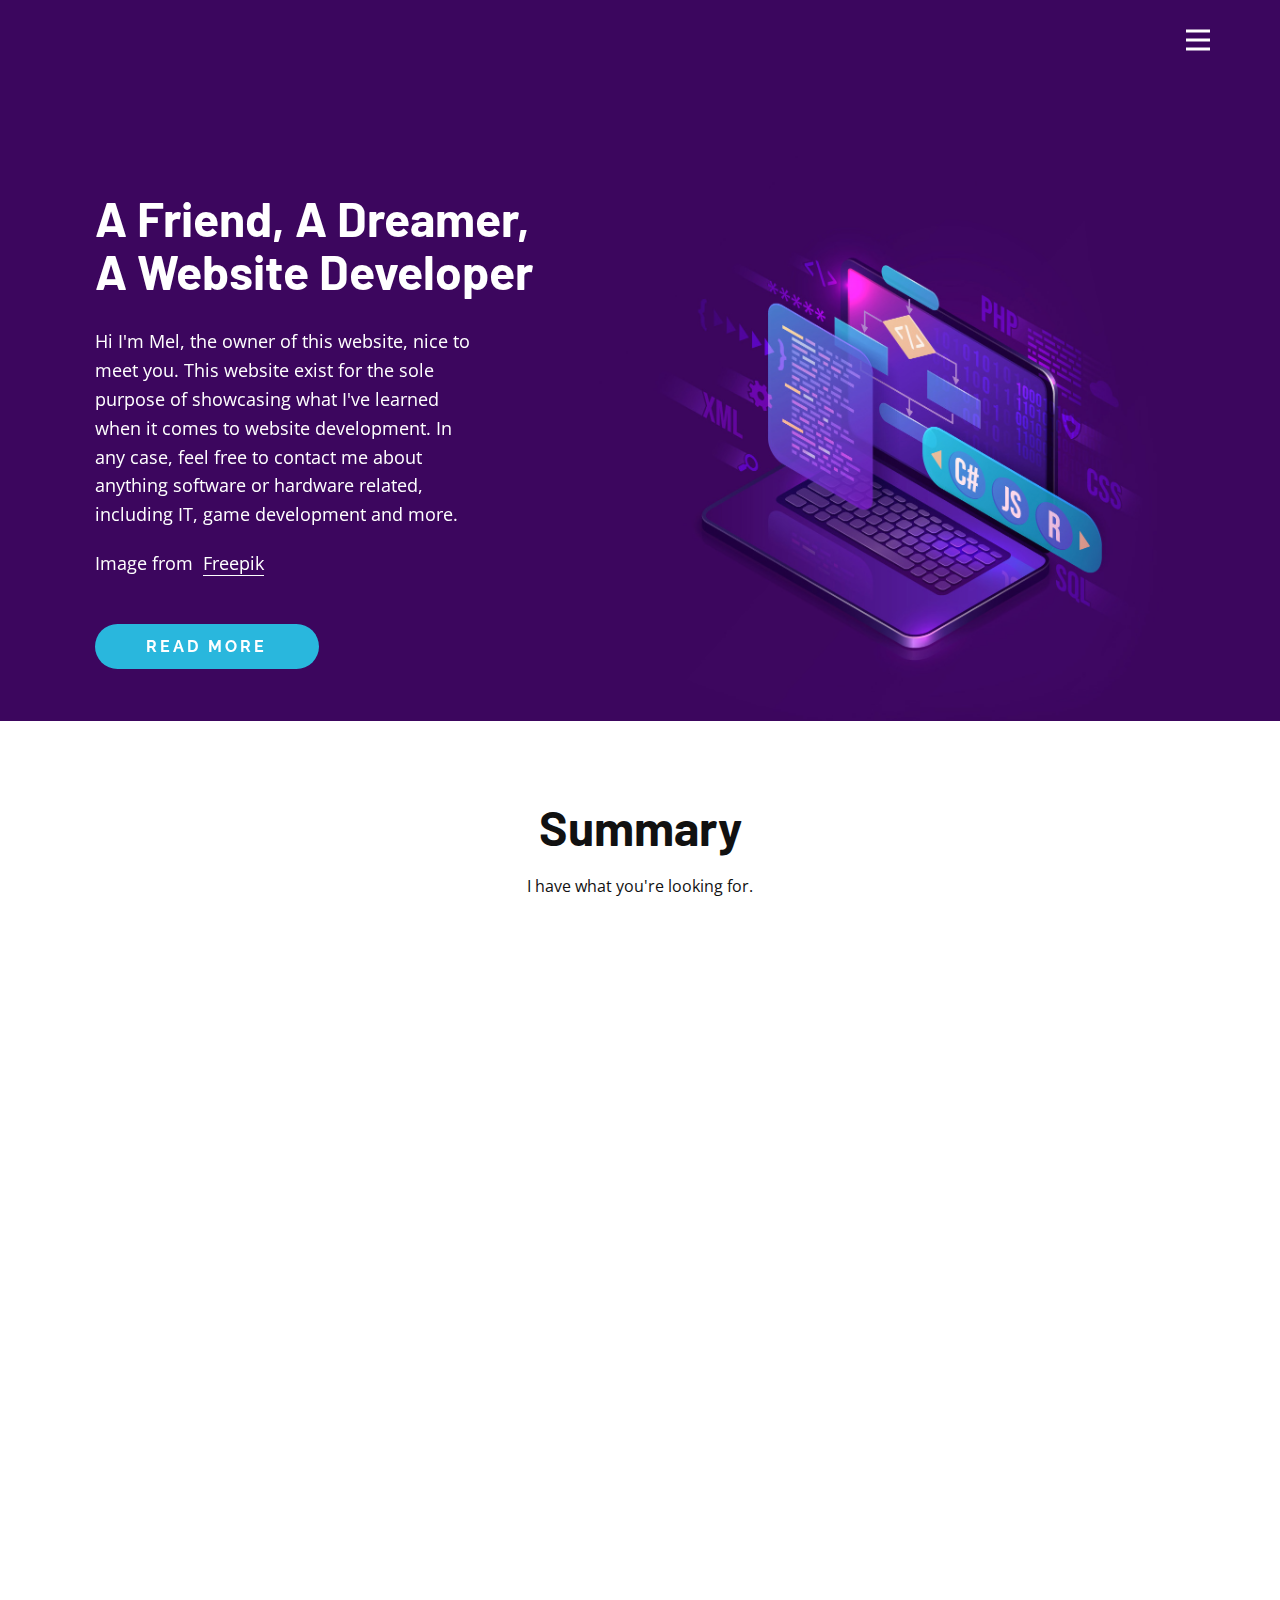
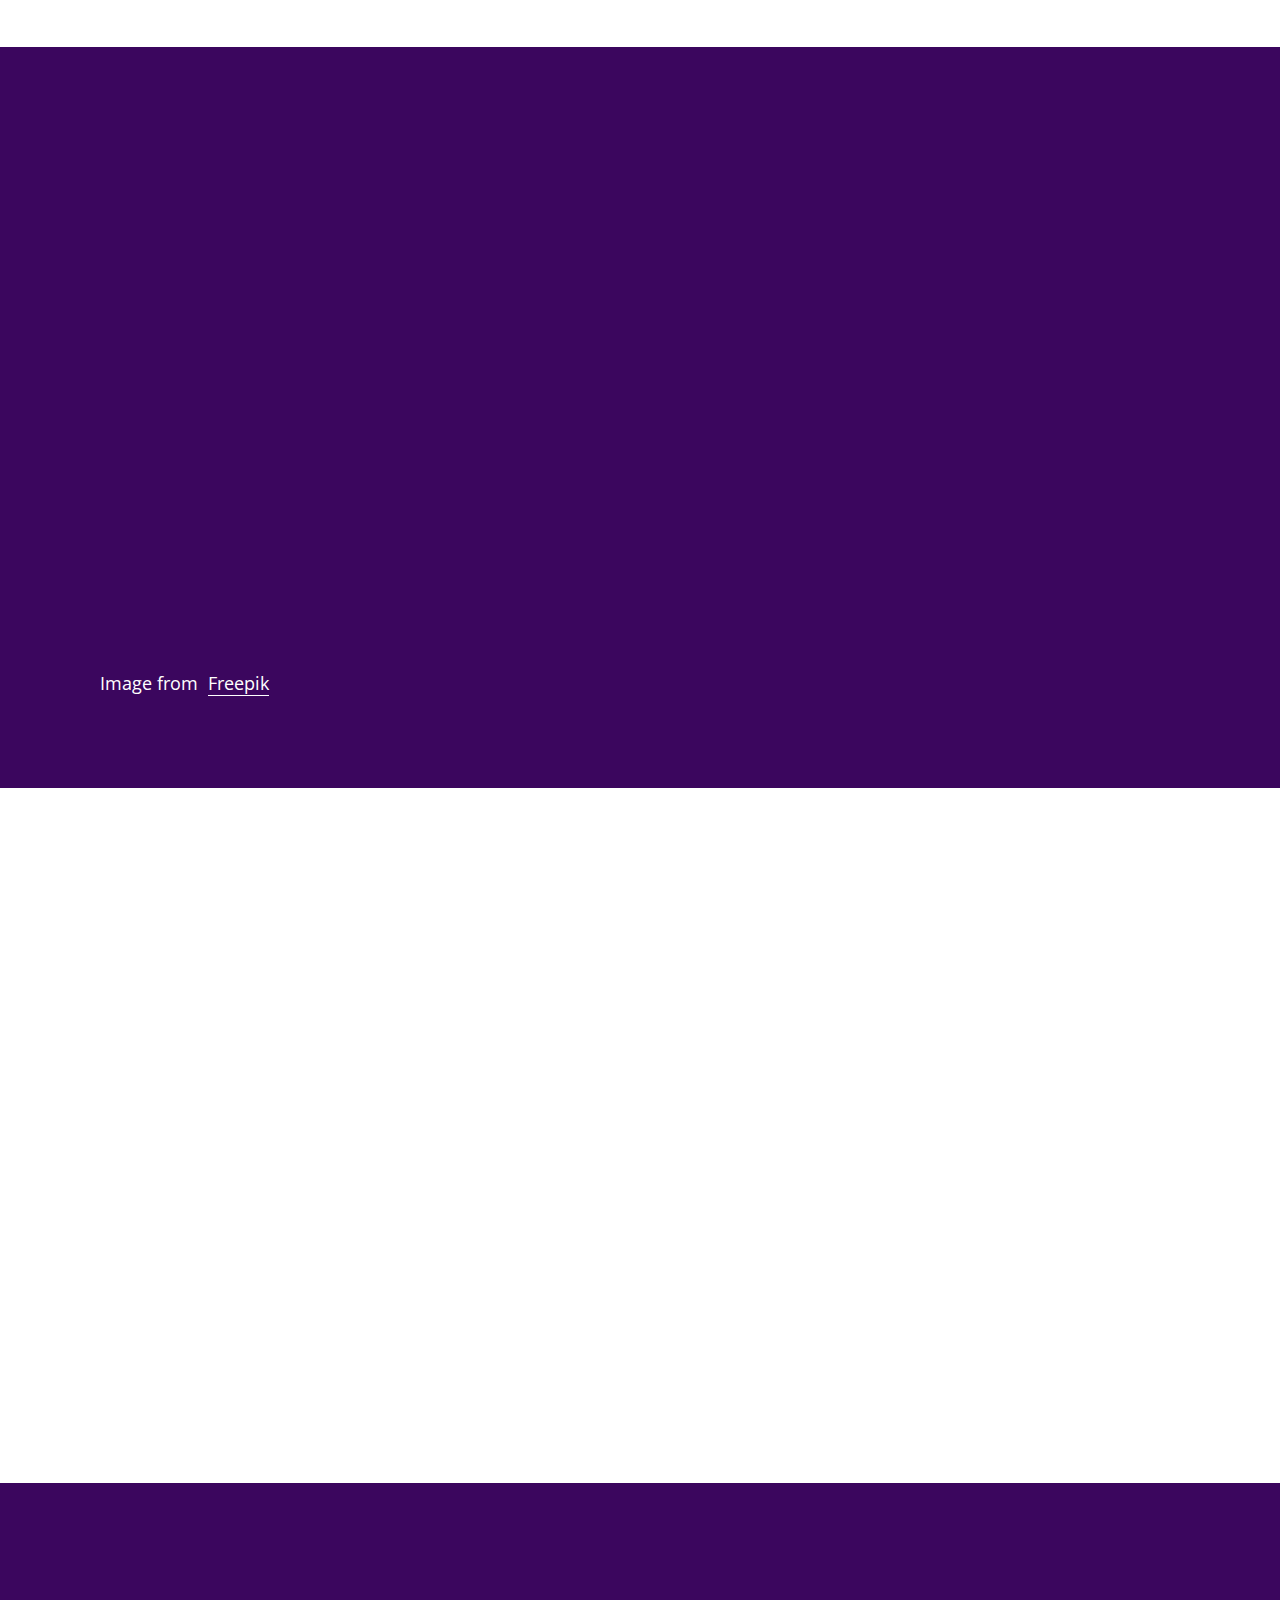
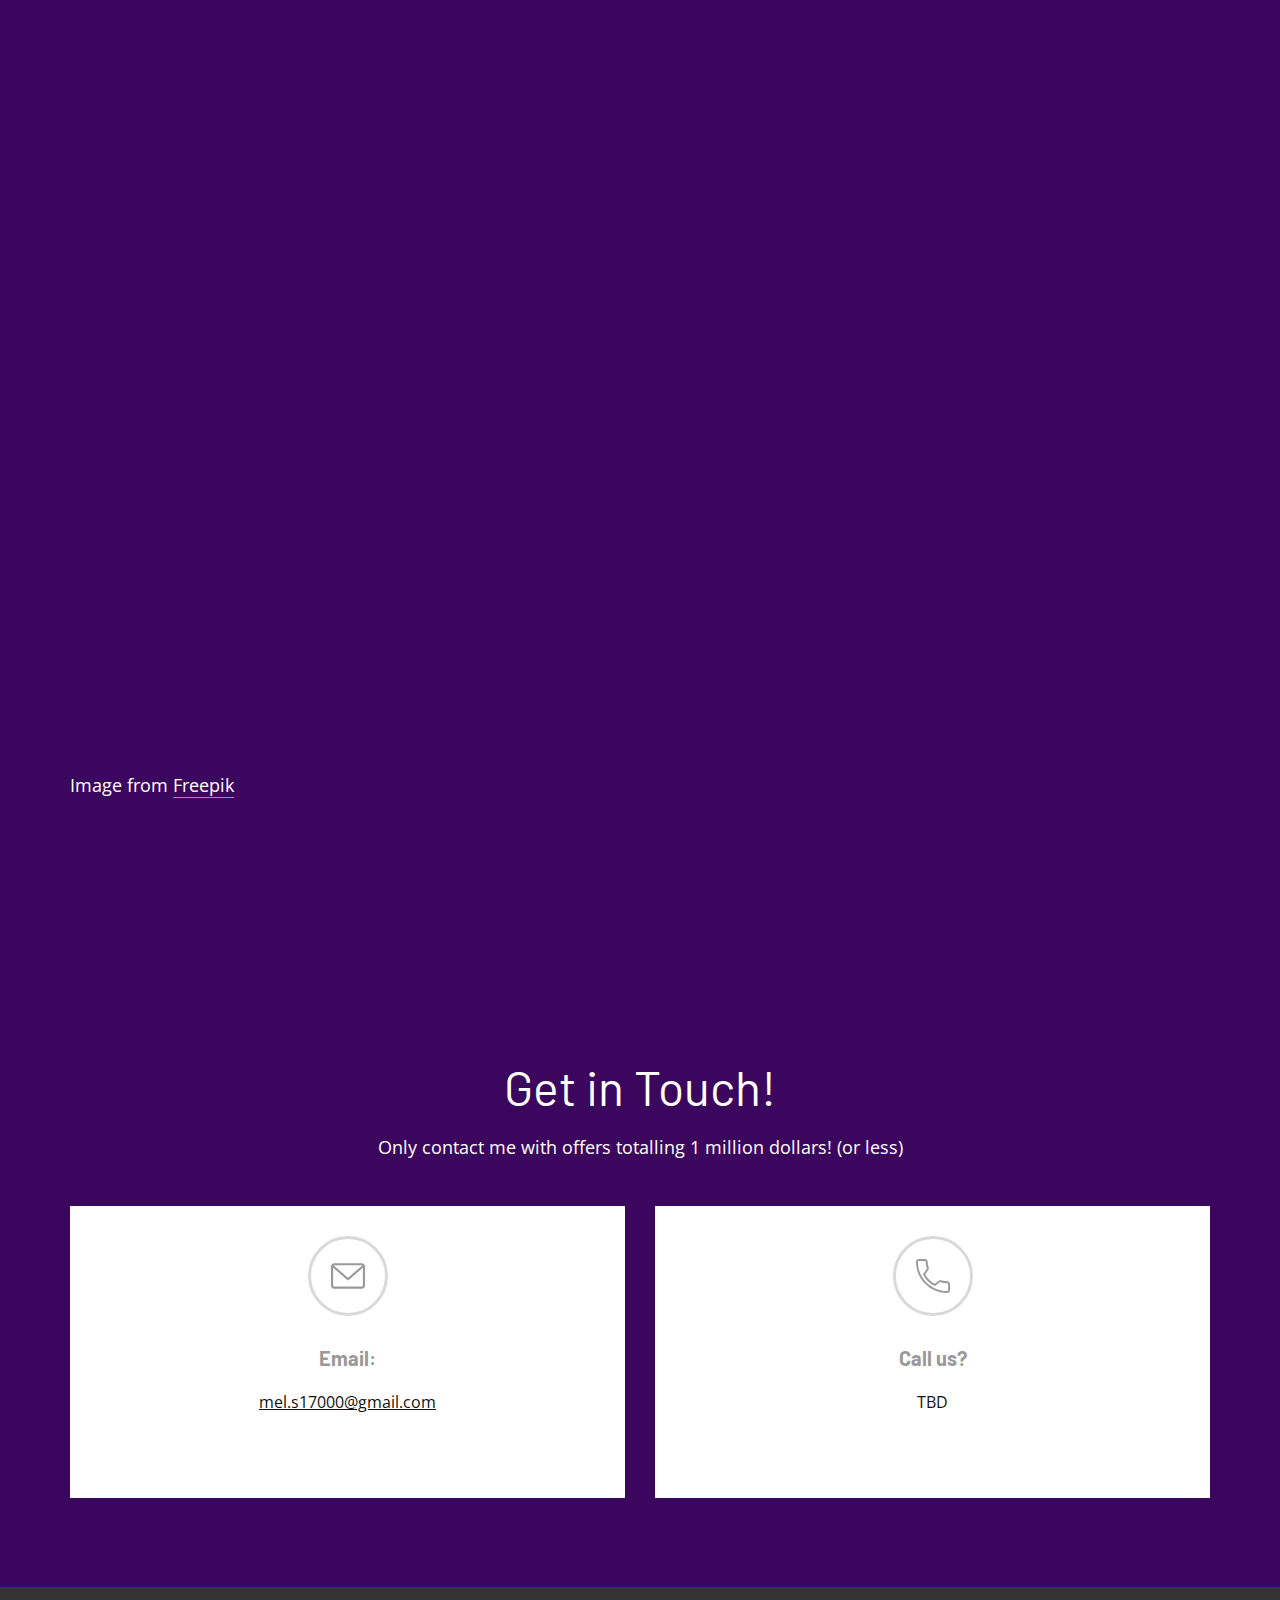
<file: index.html>
<!DOCTYPE html>
<html style="font-size: 16px;">
  <head>
    
    <link rel="icon" type="image/svg+xml" href="src/favicon.svg" />
  
    <meta name="viewport" content="width=device-width, initial-scale=1.0">
    <meta charset="utf-8">
    <meta name="keywords" content="Magnum Opus, The Magnum Opus, themagnumopus.ml, themagnumopus, opus, magnum, magnus, magnus opus, Web Software Developers, Key Features, Data Visualization, IT solutions, IT solutions, Web Analytics, We are directly involved in the process, Get in Touch!, Hire, Me">
    <meta name="robots" content= "index, follow">
    <meta name="description" content="Your Dream Employee For the Dream Career.">
    <meta name="page_type" content="np-template-header-footer-from-plugin">
    <title>Hire Me</title>
    <link rel="stylesheet" href="nice.css" media="screen">
<link rel="stylesheet" href="Home.css" media="screen">
    <script class="u-script" type="text/javascript" src="jquery-1.9.1.min.js" defer=""></script>
    <script class="u-script" type="text/javascript" src="nice.js" defer=""></script>
    <link id="u-theme-google-font" rel="stylesheet" href="https://fonts.googleapis.com/css?family=Open+Sans:300,300i,400,400i,500,500i,600,600i,700,700i,800,800i|Barlow:100,100i,200,200i,300,300i,400,400i,500,500i,600,600i,700,700i,800,800i,900,900i">
    <link id="u-page-google-font" rel="stylesheet" href="https://fonts.googleapis.com/css?family=Raleway:100,100i,200,200i,300,300i,400,400i,500,500i,600,600i,700,700i,800,800i,900,900i|Roboto:100,100i,300,300i,400,400i,500,500i,700,700i,900,900i|Barlow:100,100i,200,200i,300,300i,400,400i,500,500i,600,600i,700,700i,800,800i,900,900i">
    
    
    
    
    
    
    
    <script type="application/ld+json">{
		"@context": "http://schema.org",
		"@type": "Organization",
		"name": "WebSite1432817",
		"url": "/"
}</script>
    <meta name="theme-color" content="#29b7dd">
    <meta property="og:title" content="Hire Me">
    <meta property="og:description" content="Your Dream Employee For the Dream Career.">
    <meta property="og:type" content="website">
    <link rel="canonical" href="/">
  </head>
   <div id="root"></div>
    <script type="module" src="/src/main.jsx"></script>
  <body class="u-body u-xl-mode"><header class="u-clearfix u-header u-palette-2-base u-header" id="sec-2485"><div class="u-clearfix u-sheet u-sheet-1">
        <div class="u-rotation-parent u-rotation-parent-1">
          <div class="u-rotate-90 u-shape u-shape-svg u-text-palette-1-base u-shape-1" data-href="#carousel_3e8e" data-page-id="1432827">
            <svg class="u-svg-link" preserveAspectRatio="none" viewBox="0 0 160 100" style=""><use xlink:href="#svg-8968"></use></svg>
            <svg class="u-svg-content" viewBox="0 0 160 100" x="0px" y="0px" id="svg-8968" style="enable-background:new 0 0 160 100;"><g><path d="M109.2,99.9L160,50L109.2,0H75.6l38.7,38H0v24.2h114L75.6,100L109.2,99.9z"></path>
</g></svg>
          </div>
        </div>
        <nav class="u-menu u-menu-dropdown u-offcanvas u-menu-1" data-responsive-from="XL">
          <div class="menu-collapse" style="font-size: 1rem; letter-spacing: 0px; font-weight: 700; text-transform: uppercase;">
            <a class="u-button-style u-custom-active-border-color u-custom-border u-custom-border-color u-custom-borders u-custom-hover-border-color u-custom-left-right-menu-spacing u-custom-padding-bottom u-custom-text-color u-custom-text-hover-color u-custom-top-bottom-menu-spacing u-nav-link u-text-active-palette-1-base u-text-hover-palette-2-base u-text-white" href="#">
              <svg class="u-svg-link" viewBox="0 0 24 24"><use xlink:href="#menu-hamburger"></use></svg>
              <svg class="u-svg-content" version="1.1" id="menu-hamburger" viewBox="0 0 16 16" x="0px" y="0px" xmlns:xlink="http://www.w3.org/1999/xlink" xmlns="http://www.w3.org/2000/svg"><g><rect y="1" width="16" height="2"></rect><rect y="7" width="16" height="2"></rect><rect y="13" width="16" height="2"></rect>
</g></svg>
            </a>
          </div>
          <div class="u-custom-menu u-nav-container" wfd-invisible="true">
            <ul class="u-nav u-spacing-30 u-unstyled u-nav-1"><li class="u-nav-item"><a class="u-border-2 u-border-active-palette-1-base u-border-hover-palette-1-base u-border-no-left u-border-no-right u-border-no-top u-button-style u-nav-link u-text-active-palette-1-base u-text-grey-90 u-text-hover-grey-90" href="Home.html" style="padding: 10px 0px;">Home</a>
</li></ul>
          </div>
          <div class="u-custom-menu u-nav-container-collapse">
            <div class="u-black u-container-style u-inner-container-layout u-opacity u-opacity-95 u-sidenav">
              <div class="u-inner-container-layout u-sidenav-overflow">
                <div class="u-menu-close"></div>
                <ul class="u-align-center u-nav u-popupmenu-items u-unstyled u-nav-2"><li class="u-nav-item"><a class="u-button-style u-nav-link" href="Home.html" style="padding: 10px 0px;">Home</a>
</li></ul>
              </div>
            </div>
            <div class="u-black u-menu-overlay u-opacity u-opacity-70" wfd-invisible="true"></div>
          </div>
        </nav>
      </div></header>
    <section class="u-align-left u-clearfix u-image u-section-1" id="carousel_3e8e" data-image-width="1980" data-image-height="1350">
      <div class="u-clearfix u-sheet u-valign-middle u-sheet-1">
        <div class="u-clearfix u-expanded-width u-layout-wrap u-layout-wrap-1">
          <div class="u-gutter-0 u-layout">
            <div class="u-layout-row">
              <div class="u-align-left u-container-style u-layout-cell u-left-cell u-shape-rectangle u-size-27 u-layout-cell-1" data-animation-name="customAnimationIn" data-animation-duration="1000">
                <div class="u-container-layout u-valign-middle u-container-layout-1">
                  <h1 class="u-custom-font u-text u-text-body-alt-color u-text-1">A Friend, A Dreamer, A Website Developer</h1>
                  <p class="u-text u-text-body-alt-color u-text-2">Hi I'm Mel, the owner of this website, nice to meet you. This website exist for the sole purpose of showcasing what I've learned when it comes to website development. In any case, feel free to contact me about anything software or hardware related, including IT, game development and more. <br>
                  </p>
                  <p class="u-text u-text-body-alt-color u-text-3">Image from&nbsp;<b>
                      <a href="https://www.freepik.com/vectors/computer" class="u-border-1 u-border-white u-btn u-button-link u-button-style u-none u-text-body-alt-color u-btn-1" target="_blank">Freepik</a></b>
                  </p>
                  <a href="https://stackblitz.com/edit/magnumopus" class="u-active-palette-4-base u-btn u-btn-round u-button-style u-custom-font u-font-raleway u-hover-palette-4-base u-palette-1-base u-radius-50 u-text-body-alt-color u-btn-2" target="_blank">read more</a>
                </div>
              </div>
              <div class="u-align-left u-container-style u-image u-layout-cell u-right-cell u-size-33 u-image-1" data-image-width="1372" data-image-height="1235" data-animation-name="customAnimationIn" data-animation-duration="1000">
                <div class="u-container-layout u-valign-bottom u-container-layout-2"></div>
              </div>
            </div>
          </div>
        </div>
      </div>
    </section>
    <section class="u-align-center u-clearfix u-white u-section-2" id="carousel_7a94">
      <div class="u-clearfix u-sheet u-sheet-1">
        <h1 class="u-align-center u-text u-text-1">Summary</h1>
        <p class="u-text u-text-2">I have what you're looking for.<br>
        </p>
        <img alt="" class="u-image u-image-default u-image-1" src="images/istockphoto-1177116437-612x612.jpg" data-image-width="612" data-image-height="367" data-animation-name="customAnimationIn" data-animation-duration="1000" data-animation-direction="">
        <div class="u-list u-list-1">
          <div class="u-repeater u-repeater-1">
            <div class="u-align-center u-container-style u-custom-item u-list-item u-palette-1-base u-repeater-item u-list-item-1" data-animation-name="flipIn" data-animation-duration="1000" data-animation-direction="X">
              <div class="u-container-layout u-similar-container u-container-layout-1"><span class="u-icon u-icon-1"><svg class="u-svg-link" preserveAspectRatio="xMidYMin slice" viewBox="0 0 512 512" style=""><use xlink:href="#svg-403c"></use></svg><svg class="u-svg-content" viewBox="0 0 512 512" id="svg-403c"><g><path d="m497 26h-482c-8.284 0-15 6.716-15 15v340c0 8.284 6.716 15 15 15h181v60h-15c-8.284 0-15 6.716-15 15s6.716 15 15 15h150c8.284 0 15-6.716 15-15s-6.716-15-15-15h-15v-60h181c8.284 0 15-6.716 15-15v-340c0-8.284-6.716-15-15-15zm-15 30v240h-452v-240zm-196 400h-60v-60h60zm-256-90v-40h452v40z"></path><path d="m223.381 258.012c1.818.724 3.694 1.066 5.539 1.066 5.964 0 11.604-3.581 13.942-9.46l54.15-136.147c3.062-7.697-.697-16.42-8.395-19.481-7.698-3.063-16.42.697-19.481 8.395l-54.15 136.148c-3.061 7.696.698 16.417 8.395 19.479z"></path><path d="m335.557 250.526c2.367 1.372 4.953 2.023 7.504 2.023 5.177 0 10.213-2.683 12.994-7.484l36.363-62.777c2.741-4.732 2.69-10.58-.133-15.263l-36.363-60.315c-4.277-7.095-13.495-9.378-20.591-5.102-7.095 4.277-9.379 13.496-5.102 20.591l31.786 52.724-31.919 55.106c-4.153 7.167-1.708 16.345 5.461 20.497z"></path><path d="m155.945 245.065c2.782 4.802 7.817 7.484 12.994 7.484 2.551 0 5.138-.651 7.504-2.023 7.168-4.152 9.613-13.33 5.461-20.498l-31.919-55.106 31.786-52.724c4.277-7.095 1.993-16.313-5.102-20.591-7.096-4.278-16.314-1.993-20.591 5.102l-36.363 60.315c-2.823 4.683-2.874 10.531-.133 15.263z"></path>
</g></svg>
            
            
          </span>
                <h4 class="u-align-center u-text u-text-3">Development</h4>
              </div>
            </div>
            <div class="u-align-center u-container-style u-custom-item u-list-item u-palette-3-light-1 u-repeater-item u-list-item-2" data-animation-name="flipIn" data-animation-duration="1000" data-animation-direction="X">
              <div class="u-container-layout u-similar-container u-container-layout-2"><span class="u-icon u-icon-2"><svg class="u-svg-link" preserveAspectRatio="xMidYMin slice" viewBox="0 0 128 128" style=""><use xlink:href="#svg-8e9d"></use></svg><svg class="u-svg-content" viewBox="0 0 128 128" id="svg-8e9d"><path d="m78.9 15.9c2.1 0 3.7 1.7 3.7 3.7v3.7h-37.2v-3.7c0-2 1.7-3.7 3.7-3.7h29.8m39.7 14.8-11.6 34.5c-0.5 1.5-1.9 2.5-3.5 2.5h-20.9v-3.7c0-2-1.7-3.7-3.7-3.7h-29.8c-2.1 0-3.7 1.7-3.7 3.7v3.7h-20.9c-1.6 0-3-1-3.5-2.5l-11.6-34.5h109.2m1.5 19.1v58.6c0 2-1.7 3.7-3.7 3.7h-104.7c-2.1 0-3.7-1.7-3.7-3.7v-58.6l5.9 17.7c1.5 4.5 5.8 7.6 10.6 7.6h20.9v3.7c0 2 1.7 3.7 3.7 3.7h29.8c2.1 0 3.7-1.7 3.7-3.7v-3.7h20.9c4.8 0 9.1-3 10.6-7.6l6-17.7m-44.9 17.9v7.4h-22.4v-7.4h22.4m15.3-44.9v-3.2c0-6.4-5.2-11.6-11.6-11.6h-29.8c-6.4 0-11.7 5.2-11.7 11.6v3.2h-29.5c-4.4 0-7.9 3.5-7.9 7.9v77.7c0 6.4 5.2 11.6 11.7 11.6h104.7c6.4 0 11.7-5.2 11.7-11.6v-77.7c0-4.4-3.6-7.9-7.9-7.9h-29.7z"></path></svg>
            
            
          </span>
                <h4 class="u-align-center u-text u-text-4">Top Skills</h4>
              </div>
            </div>
            <div class="u-align-center u-container-style u-custom-item u-list-item u-palette-3-base u-repeater-item u-shape-rectangle" data-animation-name="flipIn" data-animation-duration="1000" data-animation-direction="X">
              <div class="u-container-layout u-similar-container u-container-layout-3"><span class="u-icon u-icon-3"><svg class="u-svg-link" preserveAspectRatio="xMidYMin slice" viewBox="0 0 128 128" style=""><use xlink:href="#svg-7890"></use></svg><svg class="u-svg-content" viewBox="0 0 128 128" id="svg-7890"><path d="m117.4 76c1.5 0 2.7 1.2 2.7 2.7v38.7c0 1.5-1.2 2.7-2.7 2.7h-38.7c-1.5 0-2.7-1.2-2.7-2.7v-38.7c0-1.5 1.2-2.7 2.7-2.7h38.7m0-7.9h-38.7c-5.8 0-10.6 4.8-10.6 10.6v38.7c0 5.8 4.8 10.6 10.6 10.6h38.7c5.8 0 10.6-4.8 10.6-10.6v-38.7c0-5.8-4.8-10.6-10.6-10.6z"></path><path d="m49.3 7.9c1.5 0 2.7 1.2 2.7 2.7v38.7c0 1.5-1.2 2.7-2.7 2.7h-38.7c-1.5 0-2.7-1.2-2.7-2.7v-38.7c0-1.5 1.2-2.7 2.7-2.7h38.7m0-7.9h-38.7c-5.8 0-10.6 4.8-10.6 10.6v38.7c0 5.8 4.8 10.6 10.6 10.6h38.7c5.8 0 10.6-4.8 10.6-10.6v-38.7c0-5.8-4.8-10.6-10.6-10.6z"></path><path d="m90 7.9c0.7 0 1.4 0.3 1.9 0.8l27.4 27.4c1 1 1 2.7 0 3.8l-27.4 27.3c-0.5 0.5-1.2 0.8-1.9 0.8s-1.4-0.3-1.9-0.8l-27.3-27.3c-1-1-1-2.7 0-3.8l27.3-27.4c0.6-0.5 1.3-0.8 1.9-0.8m0-7.9c-2.8 0-5.5 1.1-7.5 3.1l-27.3 27.4c-2 2-3.1 4.7-3.1 7.5s1.1 5.5 3.1 7.5l27.4 27.4c2 2 4.7 3.1 7.5 3.1s5.5-1.1 7.5-3.1l27.4-27.4c2-2 3.1-4.7 3.1-7.5s-1.1-5.5-3.1-7.5l-27.5-27.4c-2-2-4.6-3.1-7.5-3.1z"></path><path d="m49.3 76c1.5 0 2.7 1.2 2.7 2.7v38.7c0 1.5-1.2 2.7-2.7 2.7h-38.7c-1.5 0-2.7-1.2-2.7-2.7v-38.7c0-1.5 1.2-2.7 2.7-2.7h38.7m0-7.9h-38.7c-5.8 0-10.6 4.8-10.6 10.6v38.7c0 5.8 4.8 10.6 10.6 10.6h38.7c5.8 0 10.6-4.8 10.6-10.6v-38.7c0-5.8-4.8-10.6-10.6-10.6z"></path></svg>
            
            
          </span>
                <h4 class="u-align-center u-text u-text-5">Design</h4>
              </div>
            </div>
            <div class="u-align-center u-container-style u-list-item u-palette-2-light-1 u-repeater-item u-shape-rectangle u-list-item-4" data-animation-name="flipIn" data-animation-duration="1000" data-animation-direction="X">
              <div class="u-container-layout u-similar-container u-container-layout-4"><span class="u-icon u-icon-4"><svg class="u-svg-link" preserveAspectRatio="xMidYMin slice" viewBox="0 0 128 128" style=""><use xlink:href="#svg-f844"></use></svg><svg class="u-svg-content" viewBox="0 0 128 128" id="svg-f844"><path d="m26.4 108.7c-1.2 0-2.2-1-2.2-2.2s1-2.2 4.7-2.2h48.7v-7.4h-31.2v-9.9h31.2v-8.4h-58.7c-7.7 0-10.6-3-10.6-6.6v-57.1c0-3.7 3-6.6 6.6-6.6h81.2c3.7 0 6.6 3 6.6 6.6v27h8.3v-27c0-8.2-6.7-14.9-14.9-14.9h-81.2c-8.2 0-14.9 6.7-14.9 14.9v57.1c0 8.2 6.7 14.9 14.9 14.9h23.2v10.1h-13.8c-4.3 0-8.5 3.7-8.5 9.5v0.2c0 4.6 3.7 9.3 8.3 9.3h53.5v-7.3h-51.2z"></path><path d="m118 41.9h-30c-5.8 0-10.5 4.7-10.5 10.6 0 0 0.1 66.3 0.1 66.4 0 4.3 5.1 9 10.4 9h30c5.6 0 10.2-4.4 10.5-10.1v-65.3c0-5.9-4.7-10.6-10.5-10.6zm2.4 75.5c-0.1 1.3-1.1 2.3-2.4 2.3h-30c-1 0-1.9-0.7-2.2-1.6l-0.2-65.6c0-1.3 1.1-2.4 2.4-2.4h30c1.3 0 2.4 1.1 2.4 2.4v64.9z"></path></svg>
            
            
          </span>
                <h4 class="u-align-center u-text u-text-6">Responsive</h4>
              </div>
            </div>
          </div>
        </div>
      </div>
    </section>
    <section class="u-align-center-lg u-align-center-md u-align-center-sm u-align-center-xs u-clearfix u-palette-2-base u-section-3" id="carousel_3f86">
      <div class="u-clearfix u-sheet u-valign-middle-lg u-valign-middle-md u-valign-middle-sm u-valign-middle-xs u-sheet-1">
        <div class="u-clearfix u-expanded-width-md u-expanded-width-sm u-expanded-width-xs u-layout-wrap u-layout-wrap-1">
          <div class="u-layout">
            <div class="u-layout-row">
              <div class="u-container-style u-layout-cell u-size-60 u-layout-cell-1">
                <div class="u-container-layout u-container-layout-1">
                  <h2 class="u-text u-text-1" data-animation-name="customAnimationIn" data-animation-duration="1000" data-animation-direction="">Data Visualization</h2>
                  <img src="images/ssssss.jpg" alt="" class="u-expanded-width u-image u-image-default u-image-1" data-image-width="1080" data-image-height="735" data-animation-name="customAnimationIn" data-animation-duration="1000" data-animation-delay="250">
                  <p class="u-text u-text-body-alt-color u-text-2">Image from&nbsp;<b>
                      <a href="https://www.freepik.com/vectors/computer" class="u-border-1 u-border-white u-btn u-button-link u-button-style u-none u-text-body-alt-color u-btn-1" target="_blank">Freepik</a></b>
                  </p>
                </div>
              </div>
            </div>
          </div>
        </div>
        <div class="u-list u-list-1">
          <div class="u-repeater u-repeater-1">
            <div class="u-container-style u-list-item u-repeater-item">
              <div class="u-container-layout u-similar-container u-container-layout-2">
                <h3 class="u-text u-text-3" data-animation-name="customAnimationIn" data-animation-duration="1000" data-animation-delay="500">01. goals!</h3>
                <p class="u-text u-text-4" data-animation-name="customAnimationIn" data-animation-duration="1000" data-animation-delay="750">Get Hired By You<br>
                </p>
              </div>
            </div>
            <div class="u-container-style u-list-item u-repeater-item">
              <div class="u-container-layout u-similar-container u-container-layout-3">
                <h3 class="u-text u-text-5" data-animation-name="customAnimationIn" data-animation-duration="1000" data-animation-delay="500">02. strategy?</h3>
                <p class="u-text u-text-6" data-animation-name="customAnimationIn" data-animation-duration="1000" data-animation-delay="750">This Website 😎<br>
                </p>
              </div>
            </div>
          </div>
        </div>
      </div>
    </section>
    <section class="u-align-center-xs u-clearfix u-section-4" src="" id="carousel_46bf">
      <div class="u-clearfix u-sheet u-valign-middle-xl u-sheet-1">
        <img class="u-expanded-width-md u-image u-image-contain u-image-1" src="images/Untitled-1-min.jpg" data-animation-name="customAnimationIn" data-animation-duration="1000">
        <div class="u-align-center-md u-align-center-sm u-align-center-xs u-border-no-bottom u-border-no-left u-border-no-right u-border-no-top u-container-style u-expanded-width-md u-expanded-width-sm u-expanded-width-xs u-group u-shape-rectangle u-group-1" data-animation-name="customAnimationIn" data-animation-duration="1000">
          <div class="u-container-layout u-valign-middle u-container-layout-1">
            <h1 class="u-text u-text-palette-1-base u-text-1">IT solutions</h1>
            <p class="u-large-text u-text u-text-variant u-text-2" data-animation-name="" data-animation-duration="0" data-animation-direction="">I already have experience with Windows, MacOS, Linux and FreeBSD and experience building computers. I've been doing Information Technology work since I was 12.<br>
            </p>
            <p class="u-text u-text-3">Image from <a href="https://www.freepik.com/vectors/cartoon" class="u-active-none u-border-1 u-border-palette-1-base u-btn u-button-link u-button-style u-hover-none u-none u-text-palette-1-base u-btn-1" target="_blank">Freepik</a>
            </p>
            <a href="https://imagine.great-site.net/" class="u-active-palette-4-base u-border-0 u-btn u-btn-round u-button-style u-custom-font u-font-raleway u-hover-palette-4-base u-palette-1-base u-radius-50 u-text-body-alt-color u-btn-2">learn more (WIP)</a>
          </div>
        </div>
      </div>
    </section>
    <section class="u-align-right u-clearfix u-palette-2-base u-section-5" id="carousel_d534">
      <div class="u-clearfix u-sheet u-valign-middle-sm u-valign-middle-xs u-sheet-1">
        <div class="u-container-style u-group u-image u-image-tiles u-image-1" data-image-width="500" data-image-height="375" data-animation-name="customAnimationIn" data-animation-duration="1000">
          <div class="u-container-layout u-container-layout-1"></div>
        </div>
        <img src="images/fff.jpg" alt="" class="u-image u-image-default u-image-2" data-image-width="1202" data-image-height="800" data-animation-name="customAnimationIn" data-animation-duration="1000">
        <p class="u-align-left u-text u-text-1">Image from <a href="https://www.freepik.com/free-photos/background" class="u-border-1 u-border-palette-1-base u-btn u-button-link u-button-style u-none u-text-body-alt-color u-btn-1">Freepik</a>
        </p>
        <div class="u-list u-list-1">
          <div class="u-repeater u-repeater-1">
            <div class="u-container-style u-list-item u-repeater-item u-video-cover u-white u-list-item-1" data-animation-name="customAnimationIn" data-animation-duration="1000">
              <div class="u-container-layout u-similar-container u-valign-top u-container-layout-2"><span class="u-icon u-icon-circle u-palette-1-base u-spacing-15 u-icon-1"><svg class="u-svg-link" preserveAspectRatio="xMidYMin slice" viewBox="0 0 512 512" style=""><use xlink:href="#svg-dcec"></use></svg><svg class="u-svg-content" viewBox="0 0 512 512" id="svg-dcec"><g><path d="m506.061 294.479-13.406-6.712c-37.055-18.553-82.084-3.54-100.615 33.574l-22.788 45.528c-13.319-20.937-36.712-34.869-63.313-34.869h-69.019c-22.263-20.08-50.779-31.066-80.981-31.066s-58.713 10.987-80.975 31.066h-69.025v180h90v-26.555h314.638zm-440.122 187.521h-30v-120h30zm30-26.555v-101.925c16.611-14.595 37.686-22.586 60-22.586 43.655 0 66.559 29.51 68.787 31.066h81.213c19.555 0 36.228 12.541 42.42 30h-162.42v30h189.267l43.668-87.245c8.862-17.751 27.659-26.867 45.804-24.593l-72.642 145.283z"></path><path d="m215.939 225v30c0 24.813 20.187 45 45 45s45-20.187 45-45v-30c0-7.02 9.611-18.622 18.906-29.842 17.343-20.934 41.094-49.605 41.094-90.158 0-57.897-47.103-105-105-105s-105 47.103-105 105c0 40.553 23.751 69.224 41.094 90.158 9.295 11.22 18.906 22.822 18.906 29.842zm45 45c-8.271 0-15-6.729-15-15v-15h30v15c0 8.271-6.728 15-15 15zm0-240c41.355 0 75 33.645 75 75 0 29.741-18.167 51.671-34.196 71.02-9.4 11.347-18.425 22.249-22.892 33.98h-35.823c-4.468-11.732-13.493-22.634-22.892-33.98-16.029-19.349-34.196-41.278-34.196-71.02-.001-41.355 33.644-75 74.999-75z"></path><path d="m245.939 180h30v-38.787l25.607-25.606-21.213-21.214-19.394 19.394-19.393-19.394-21.213 21.214 25.606 25.606z"></path><path d="m65.939 96h60v30h-60z"></path><path d="m395.939 96h60v30h-60z"></path><path d="m88.045 178.5h60v30h-60z" transform="matrix(.866 -.5 .5 .866 -80.935 84.947)"></path><path d="m373.695 13.225h60.277v30h-60.277z" transform="matrix(.862 -.507 .507 .862 41.406 208.569)"></path><path d="m103.045-1.914h30v60.277h-30z" transform="matrix(.507 -.862 .862 .507 33.886 115.681)"></path><path d="m388.833 163.5h30v60h-30z" transform="matrix(.5 -.866 .866 .5 34.341 446.481)"></path>
</g></svg></span>
                <h4 class="u-align-center u-text u-text-2">Development</h4>
              </div>
            </div>
            <div class="u-align-center u-container-style u-list-item u-repeater-item u-video-cover u-white u-list-item-2" data-animation-name="customAnimationIn" data-animation-duration="1000">
              <div class="u-container-layout u-similar-container u-valign-top u-container-layout-3"><span class="u-icon u-icon-circle u-palette-1-base u-spacing-15 u-icon-2"><svg class="u-svg-link" preserveAspectRatio="xMidYMin slice" viewBox="0 0 24 24" style=""><use xlink:href="#svg-0414"></use></svg><svg class="u-svg-content" viewBox="0 0 24 24" id="svg-0414"><path d="m19.75 4.687c-.191 0-.382-.072-.528-.218-1.93-1.914-4.495-2.969-7.222-2.969s-5.292 1.055-7.222 2.969c-.294.292-.768.29-1.061-.004-.292-.294-.29-.77.004-1.061 2.214-2.195 5.154-3.404 8.279-3.404s6.065 1.209 8.278 3.404c.294.291.296.767.004 1.061-.146.147-.339.222-.532.222z"></path><path d="m17.052 7.362c-.191 0-.382-.072-.528-.218-1.211-1.201-2.817-1.862-4.524-1.862s-3.313.661-4.524 1.863c-.294.292-.769.29-1.061-.004-.291-.294-.29-.769.004-1.061 1.494-1.481 3.476-2.298 5.581-2.298s4.087.816 5.581 2.298c.294.292.296.767.004 1.061-.147.147-.34.221-.533.221z"></path><path d="m14.354 10.038c-.193 0-.386-.074-.533-.222-.963-.971-2.681-.971-3.644 0-.291.294-.765.296-1.06.004-.294-.291-.296-.766-.004-1.06.765-.772 1.791-1.197 2.887-1.197s2.122.425 2.887 1.196c.292.294.29.77-.004 1.061-.147.146-.338.218-.529.218z"></path><path d="m9.125 21h-1.875c-.414 0-.75-.336-.75-.75s.336-.75.75-.75h1.875c.482 0 .875-.393.875-.875s-.393-.875-.875-.875h-1.875c-.414 0-.75-.336-.75-.75v-3.25c0-.414.336-.75.75-.75h3.5c.414 0 .75.336.75.75s-.336.75-.75.75h-2.75v1.75h1.125c1.31 0 2.375 1.065 2.375 2.375s-1.065 2.375-2.375 2.375z"></path><path d="m16.75 21h-2.5c-.965 0-1.75-.785-1.75-1.75v-4.5c0-.965.785-1.75 1.75-1.75h2.5c.414 0 .75.336.75.75s-.336.75-.75.75h-2.5c-.138 0-.25.112-.25.25v4.5c0 .138.112.25.25.25h1.75v-1.5h-.75c-.414 0-.75-.336-.75-.75s.336-.75.75-.75h1.5c.414 0 .75.336.75.75v3c0 .414-.336.75-.75.75z"></path></svg></span>
                <h4 class="u-text u-text-3">Remote<br>
                </h4>
              </div>
            </div>
            <div class="u-align-center u-container-style u-list-item u-repeater-item u-video-cover u-white u-list-item-3" data-animation-name="customAnimationIn" data-animation-duration="1000">
              <div class="u-container-layout u-similar-container u-valign-top u-container-layout-4"><span class="u-icon u-icon-circle u-palette-1-base u-spacing-15 u-icon-3"><svg class="u-svg-link" preserveAspectRatio="xMidYMin slice" viewBox="0 0 512.012 512.012" style=""><use xlink:href="#svg-41b6"></use></svg><svg class="u-svg-content" viewBox="0 0 512.012 512.012" id="svg-41b6"><g><path d="m59.998 332.666v87.346h61v92h210v-62.218c0-56.303 12.309-115.303 37.563-179.782h32.224l25.611 25.611c-2.817 5.875-4.398 12.451-4.398 19.39 0 24.813 20.187 45 45 45s45-20.187 45-45-20.187-45-45-45c-6.938 0-13.514 1.581-19.389 4.398l-34.398-34.398h-32.572c3.497-9.779 6.115-19.796 7.843-30.01h36.096c6.192 17.469 22.865 30.01 42.42 30.01 24.813 0 45-20.187 45-45s-20.187-45-45-45c-19.555 0-36.228 12.541-42.42 30h-33.58c0-10.152-.845-20.177-2.485-30h24.698l34.398-34.397c5.875 2.817 12.45 4.398 19.389 4.398 24.813 0 45-20.187 45-45s-20.187-45-45-45-45 20.187-45 45c0 6.939 1.581 13.514 4.398 19.389l-25.611 25.61h-19.994c-24.022-68.126-88.986-119.066-167.616-120-88.723-1.043-163.221 61.684-179.498 143.168-5.685 28.455-4.837 56.601 2.51 83.77l-36.173 62.25zm407-32.654c8.271 0 15 6.729 15 15s-6.729 15-15 15-15-6.729-15-15 6.728-15 15-15zm0-120c8.271 0 15 6.729 15 15s-6.729 15-15 15-15-6.729-15-15 6.728-15 15-15zm0-120c8.271 0 15 6.729 15 15s-6.729 15-15 15-15-6.729-15-15 6.728-15 15-15zm-117.798 178.089c-.272.639-.533 1.273-.802 1.911h-92.44c6.565-8.725 11.274-18.921 13.531-30.01h88.481c-1.971 9.61-4.896 18.996-8.77 28.099zm-108.202-43.089c0 24.813-20.187 45-45 45s-45-20.187-45-45 20.187-45 45-45 45 20.187 45 45zm120-15h-91.509c-2.258-11.079-6.967-21.275-13.532-30h101.998c1.993 9.704 3.043 19.738 3.043 30zm-297.903-30.954c13.953-69.845 76.913-119.906 149.725-119.047 60.427.717 112.514 37.715 135.55 90.001h-152.372c-41.355 0-75 33.645-75 75s33.645 75 75 74.99h140.455c-23.819 63.823-35.455 122.919-35.455 179.792v32.218h-150v-92h-61v-72.655l-50.417-36.534 29.076-50.038c-.795-4.156-14.724-35.852-5.562-81.727z"></path><path d="m180.998 180.012h30v30h-30z"></path>
</g></svg></span>
                <h4 class="u-text u-text-4">AI Products</h4>
              </div>
            </div>
            <div class="u-align-center u-container-style u-list-item u-repeater-item u-video-cover u-white u-list-item-4" data-animation-name="customAnimationIn" data-animation-duration="1000">
              <div class="u-container-layout u-similar-container u-valign-top u-container-layout-5"><span class="u-icon u-icon-circle u-palette-1-base u-spacing-15 u-icon-4"><svg class="u-svg-link" preserveAspectRatio="xMidYMin slice" viewBox="0 0 512 512" style=""><use xlink:href="#svg-50a8"></use></svg><svg class="u-svg-content" viewBox="0 0 512 512" id="svg-50a8"><g><path d="m467.5 218.79c5.523 0 10-4.477 10-10s-4.477-10-10-10h-37.882v-27.225h37.882c5.523 0 10-4.477 10-10s-4.477-10-10-10h-37.882v-16.361c0-2.651-1.052-5.193-2.926-7.068l-28.917-28.941c-1.875-1.877-4.42-2.932-7.074-2.932h-16.365v-37.848c0-5.523-4.477-10-10-10s-10 4.477-10 10v37.848h-27.23v-37.848c0-5.523-4.477-10-10-10s-10 4.477-10 10v37.848h-27.202v-35.836c0-33.32-27.11-60.427-60.434-60.427-27.264 0-50.959 18.428-58.186 44.029-20.782 2.112-40.037 11.3-54.896 26.343-16.78 16.99-26.021 39.501-26.021 63.386 0 11.853 2.34 23.593 6.827 34.476-14.037 7.459-26.081 18.186-35.211 31.443-11.437 16.608-17.483 36.079-17.483 56.309 0 37.241 20.362 70.644 52.689 87.78-4.482 10.863-6.82 22.593-6.82 34.448 0 23.885 9.241 46.396 26.021 63.386 14.858 15.043 34.113 24.231 54.895 26.343 7.226 25.618 30.923 44.057 58.187 44.057 33.323 0 60.434-27.107 60.434-60.427v-35.864h27.202v37.876c0 5.523 4.477 10 10 10s10-4.477 10-10v-37.876h27.23v37.876c0 5.523 4.477 10 10 10s10-4.477 10-10v-37.876h16.365c2.652 0 5.195-1.053 7.071-2.929l28.917-28.913c1.875-1.875 2.929-4.419 2.929-7.071v-16.39h37.88c5.523 0 10-4.477 10-10s-4.477-10-10-10h-37.882v-27.196h37.882c5.523 0 10-4.477 10-10s-4.477-10-10-10h-37.882v-27.224h37.882c5.523 0 10-4.477 10-10s-4.477-10-10-10h-37.882v-27.196zm-248.028 273.21c-16.589 0-31.194-10.201-37.343-24.932 7.294-1.306 14.406-3.525 21.245-6.663 9.939-4.563 18.828-10.808 26.419-18.562 3.863-3.947 3.796-10.278-.15-14.142-3.947-3.863-10.277-3.796-14.142.15-5.875 6-12.762 10.837-20.469 14.375-8.144 3.736-16.776 5.807-25.659 6.167-38.072-.628-69.004-32.056-69.004-70.182 0-12.047 3.095-23.917 8.95-34.329 1.412-2.509 1.673-5.505.717-8.22-.955-2.716-3.035-4.888-5.706-5.961-30.27-12.157-49.83-41.093-49.83-73.715 0-32.631 19.557-61.555 49.824-73.686 5.946-3.215 7.613-7.941 5.001-14.175-5.859-10.442-8.956-22.326-8.956-34.366 0-38.126 30.932-69.554 69.004-70.182 8.827.359 17.466 2.432 25.657 6.166 7.721 3.544 14.603 8.385 20.456 14.389 1.96 2.01 4.56 3.02 7.162 3.02 2.516 0 5.035-.944 6.979-2.839 3.955-3.855 4.035-10.187.18-14.141-7.576-7.771-16.47-14.031-26.458-18.616-6.86-3.127-13.962-5.341-21.221-6.646 6.149-14.719 20.754-24.91 37.344-24.91 22.295 0 40.434 18.136 40.434 40.427v122.603h-31.132l-26.531-26.528c2.824-5.155 4.33-10.963 4.33-17.004 0-9.476-3.69-18.385-10.393-25.086-13.832-13.83-36.34-13.831-50.173 0-6.701 6.701-10.392 15.61-10.392 25.085s3.69 18.384 10.392 25.085c6.916 6.915 16.001 10.373 25.086 10.373 5.86 0 11.716-1.448 16.995-4.325l29.472 29.469c2.133 1.909 4.49 2.886 7.071 2.929h35.274v42.956h-62.667c-4.332-14.694-17.948-25.455-34.039-25.455-19.552 0-35.458 15.905-35.458 35.455 0 19.565 15.906 35.483 35.458 35.483 16.094 0 29.712-10.773 34.041-25.483h62.665v42.956h-35.274c-.268 0-.498.014-.71.034-2.318.164-4.591 1.124-6.364 2.897l-29.473 29.493c-13.46-7.335-30.702-5.324-42.078 6.05-6.708 6.708-10.398 15.624-10.392 25.107.006 9.469 3.701 18.364 10.392 25.036 6.918 6.917 16.004 10.374 25.09 10.374 9.082 0 18.164-3.456 25.073-10.364 6.701-6.682 10.396-15.576 10.402-25.045.004-6.05-1.503-11.866-4.332-17.028l26.535-26.553h31.129v122.631c.002 22.292-18.136 40.428-40.431 40.428zm-32.899-352.501c0 4.133-1.61 8.019-4.533 10.942-6.036 6.035-15.855 6.035-21.891 0-2.923-2.923-4.533-6.809-4.533-10.942s1.61-8.02 4.533-10.942c6.036-6.034 15.856-6.034 21.891 0 2.923 2.922 4.533 6.808 4.533 10.942zm-7.888 116.487c0 8.537-6.947 15.483-15.486 15.483-8.523 0-15.458-6.946-15.458-15.483 0-8.521 6.935-15.455 15.458-15.455 8.539 0 15.486 6.933 15.486 15.455zm7.888 116.523c-.003 4.121-1.609 7.991-4.533 10.906-6.036 6.034-15.856 6.035-21.901-.01-2.914-2.905-4.521-6.775-4.523-10.896-.003-4.135 1.607-8.024 4.533-10.95 6.035-6.033 15.855-6.034 21.889-.001.001.001.002.002.003.004 0 0 .001.001.001.001 2.925 2.926 4.534 6.813 4.531 10.946zm223.045.144-23.058 23.056h-106.655v-29.634h90.073c5.523 0 10-4.477 10-10v-55.218c0-5.523-4.477-10-10-10s-10 4.477-10 10v45.218h-80.073v-180.15h80.073v45.104c0 5.523 4.477 10 10 10s10-4.477 10-10v-55.104c0-5.523-4.477-10-10-10h-90.073v-29.662h106.652l23.061 23.081z"></path><path d="m369.979 245.958c-5.523 0-10 4.477-10 10v.028c0 5.523 4.477 9.986 10 9.986s10-4.491 10-10.014-4.478-10-10-10z"></path>
</g></svg></span>
                <h4 class="u-text u-text-5">Automation</h4>
              </div>
            </div>
          </div>
        </div>
      </div>
    </section>
    <section class="u-align-center u-clearfix u-palette-2-base u-section-6" id="carousel_7a8d">
      <div class="u-clearfix u-sheet u-valign-middle u-sheet-1">
        <h1 class="u-text u-text-1">Get in Touch!<br>
        </h1>
        <p class="u-text u-text-2"> Only contact me with offers totalling 1 million dollars! (or less) <br>
        </p>
        <div class="u-clearfix u-gutter-30 u-layout-wrap u-layout-wrap-1">
          <div class="u-gutter-0 u-layout">
            <div class="u-layout-col">
              <div class="u-size-60">
                <div class="u-layout-row">
                  <div class="u-container-style u-layout-cell u-size-30 u-white u-layout-cell-1">
                    <div class="u-container-layout u-valign-top u-container-layout-1"><span class="u-border-3 u-border-grey-15 u-icon u-icon-circle u-spacing-20 u-text-grey-40 u-icon-1"><svg class="u-svg-link" preserveAspectRatio="xMidYMin slice" viewBox="0 0 479.058 479.058" style=""><use xlink:href="#svg-b864"></use></svg><svg class="u-svg-content" viewBox="0 0 479.058 479.058" id="svg-b864"><path d="m434.146 59.882h-389.234c-24.766 0-44.912 20.146-44.912 44.912v269.47c0 24.766 20.146 44.912 44.912 44.912h389.234c24.766 0 44.912-20.146 44.912-44.912v-269.47c0-24.766-20.146-44.912-44.912-44.912zm0 29.941c2.034 0 3.969.422 5.738 1.159l-200.355 173.649-200.356-173.649c1.769-.736 3.704-1.159 5.738-1.159zm0 299.411h-389.234c-8.26 0-14.971-6.71-14.971-14.971v-251.648l199.778 173.141c2.822 2.441 6.316 3.655 9.81 3.655s6.988-1.213 9.81-3.655l199.778-173.141v251.649c-.001 8.26-6.711 14.97-14.971 14.97z"></path></svg></span>
                      <h5 class="u-align-center u-text u-text-grey-40 u-text-3">Email:</h5>
                      <a href="mailto:mel.s17000@gmail.com" class="u-border-active-none u-border-hover-none u-btn u-btn-rectangle u-button-style u-none u-text-body-color u-text-hover-palette-2-base u-btn-1">mel.s17000@gmail.com<br>
                      </a>
                      <a href="mailto:jehtdec7@gmail.com" class="u-border-active-none u-border-hover-none u-btn u-btn-rectangle u-button-style u-none u-text-body-color u-text-hover-palette-2-base u-btn-2"><br>
                      </a>
                    </div>
                  </div>
                  <div class="u-align-center u-container-style u-layout-cell u-right-cell u-size-30 u-white u-layout-cell-2">
                    <div class="u-container-layout u-valign-top u-container-layout-2"><span class="u-border-3 u-border-grey-15 u-icon u-icon-circle u-spacing-20 u-text-grey-40 u-icon-2"><svg class="u-svg-link" preserveAspectRatio="xMidYMin slice" viewBox="0 0 384 384" style=""><use xlink:href="#svg-b614"></use></svg><svg class="u-svg-content" viewBox="0 0 384 384" x="0px" y="0px" id="svg-b614" style="enable-background:new 0 0 384 384;"><g><g><path d="M353.188,252.052c-23.51,0-46.594-3.677-68.469-10.906c-10.906-3.719-23.323-0.833-30.438,6.417l-43.177,32.594    c-50.073-26.729-80.917-57.563-107.281-107.26l31.635-42.052c8.219-8.208,11.167-20.198,7.635-31.448    c-7.26-21.99-10.948-45.063-10.948-68.583C132.146,13.823,118.323,0,101.333,0H30.812C13.823,0,0,13.823,0,30.812    C0,225.563,158.438,384,353.188,384c16.99,0,30.813-13.823,30.813-30.813v-70.323C384,265.875,370.177,252.052,353.188,252.052z     M362.667,353.188c0,5.229-4.25,9.479-9.479,9.479c-182.99,0-331.854-148.865-331.854-331.854c0-5.229,4.25-9.479,9.479-9.479    h70.521c5.229,0,9.479,4.25,9.479,9.479c0,25.802,4.052,51.125,11.979,75.115c1.104,3.542,0.208,7.208-3.375,10.938L82.75,165.427    c-2.458,3.26-2.844,7.625-1,11.26c29.927,58.823,66.292,95.188,125.531,125.542c3.604,1.885,8.021,1.49,11.292-0.979    l49.677-37.635c2.51-2.51,6.271-3.406,9.667-2.25c24.156,7.979,49.479,12.021,75.271,12.021c5.229,0,9.479,4.25,9.479,9.479    V353.188z"></path>
</g>
</g></svg></span>
                      <h5 class="u-text u-text-grey-40 u-text-4">Call us?</h5>
                      <p class="u-text u-text-5">TBD<br>
                      </p>
                    </div>
                  </div>
                </div>
              </div>
            </div>
          </div>
        </div>
      </div>
    </section>
    
    
    <footer class="u-align-center u-clearfix u-footer u-grey-80 u-footer" id="sec-2692"><div class="u-clearfix u-sheet u-sheet-1">
        <p class="u-small-text u-text u-text-variant u-text-1">;)<br>
        </p>
      </div></footer>
  </body>
</html>
</file>
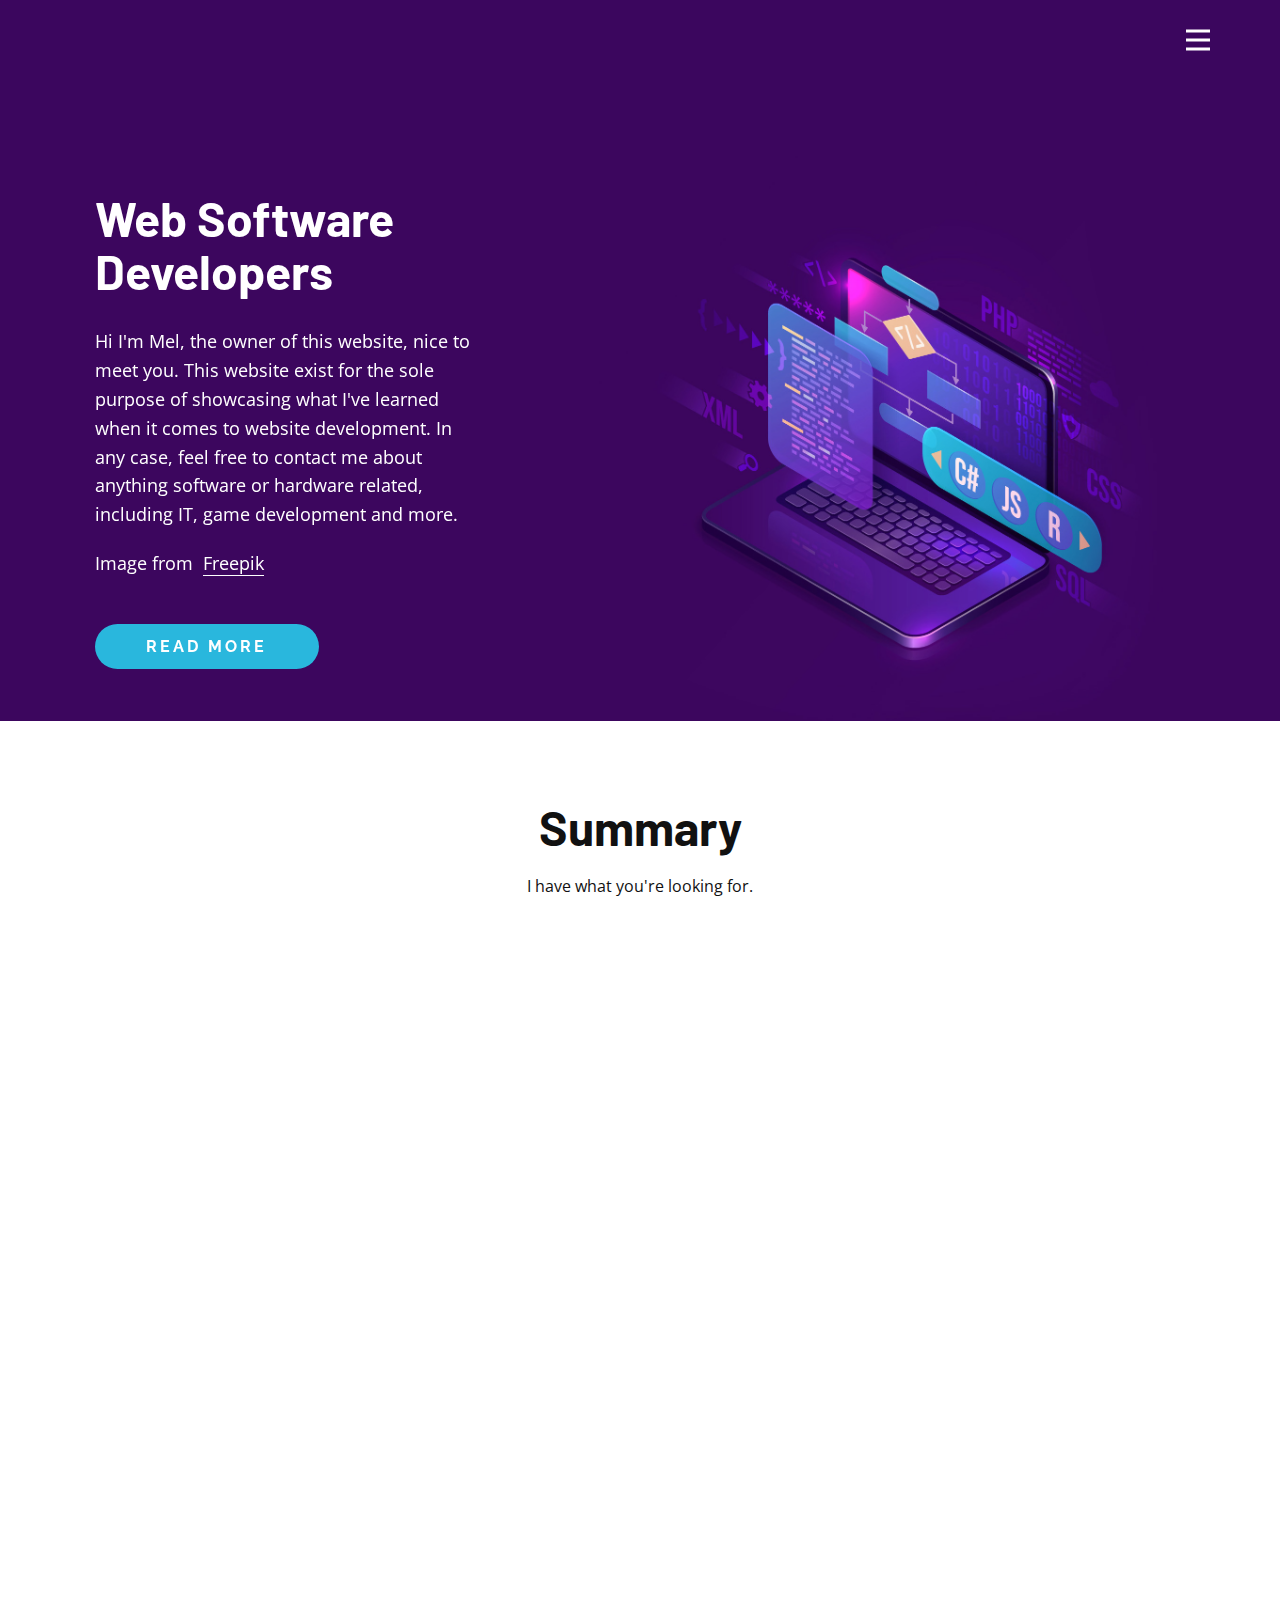
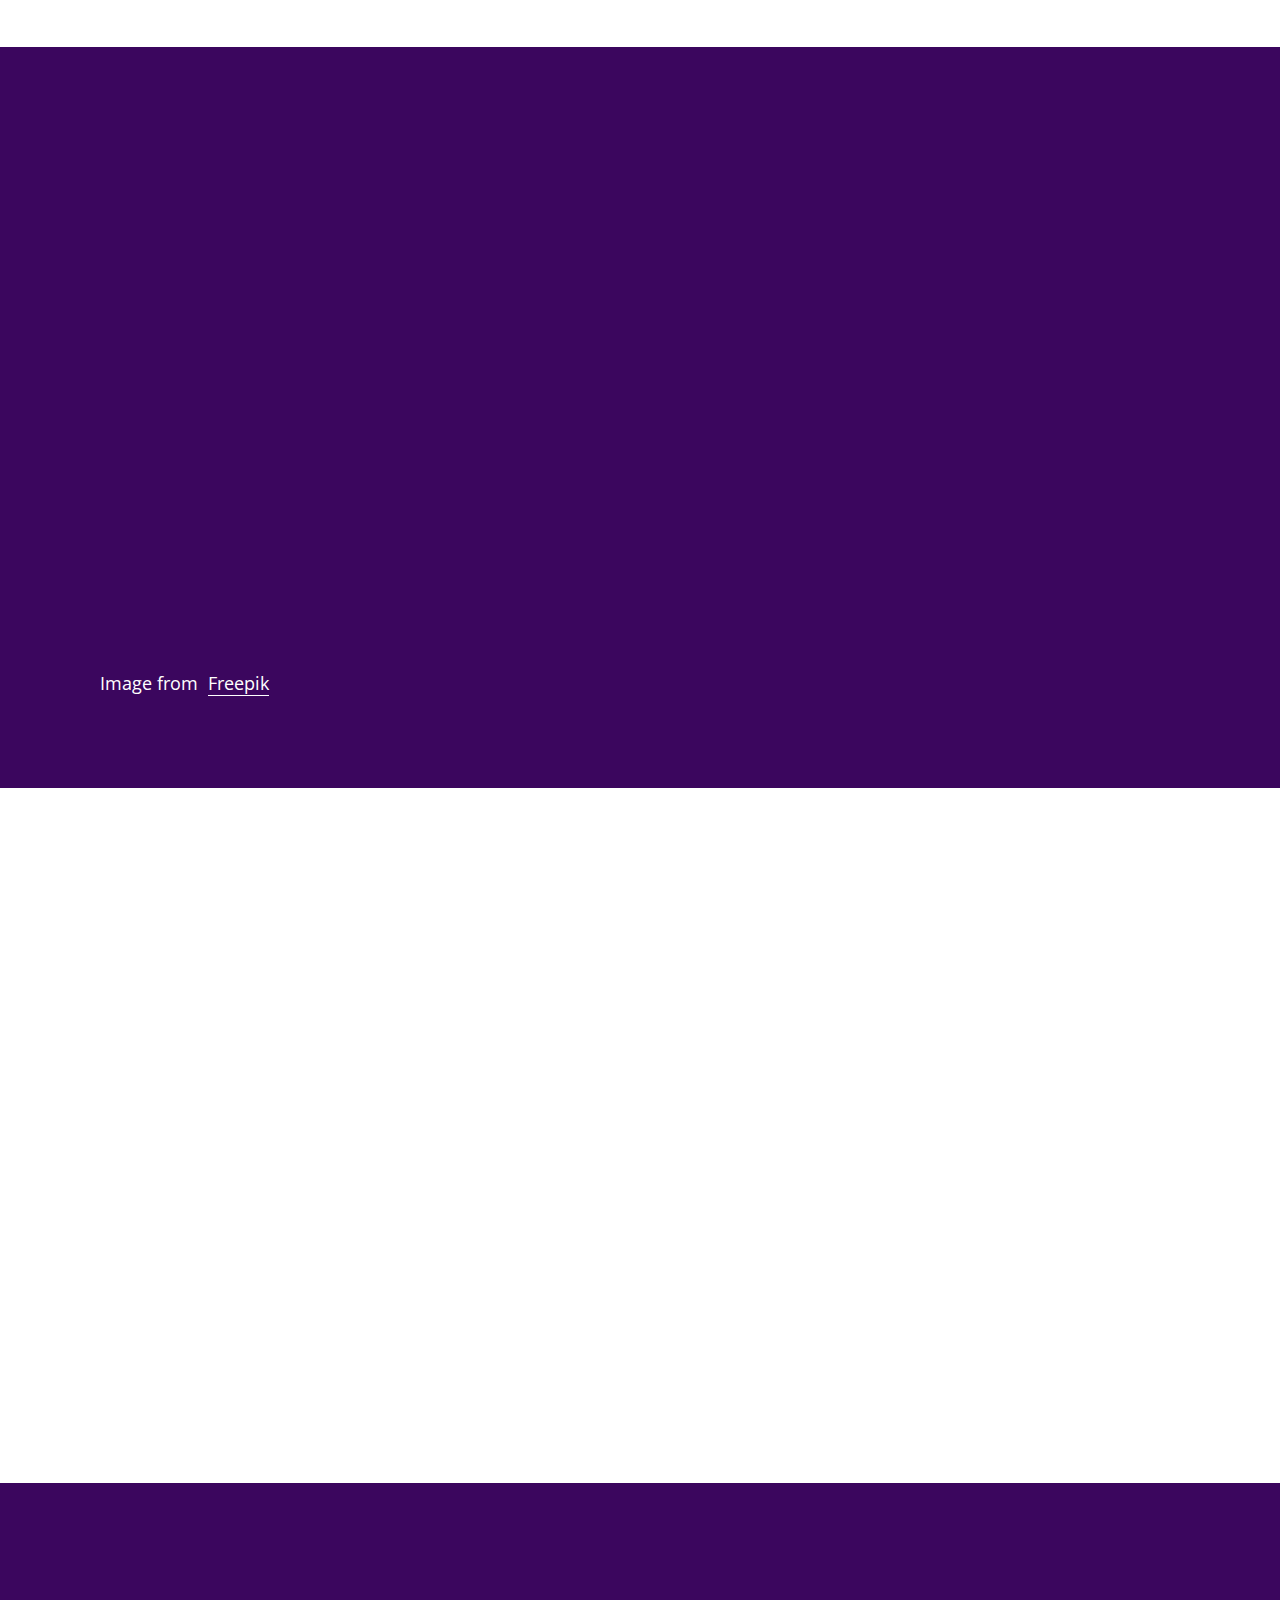
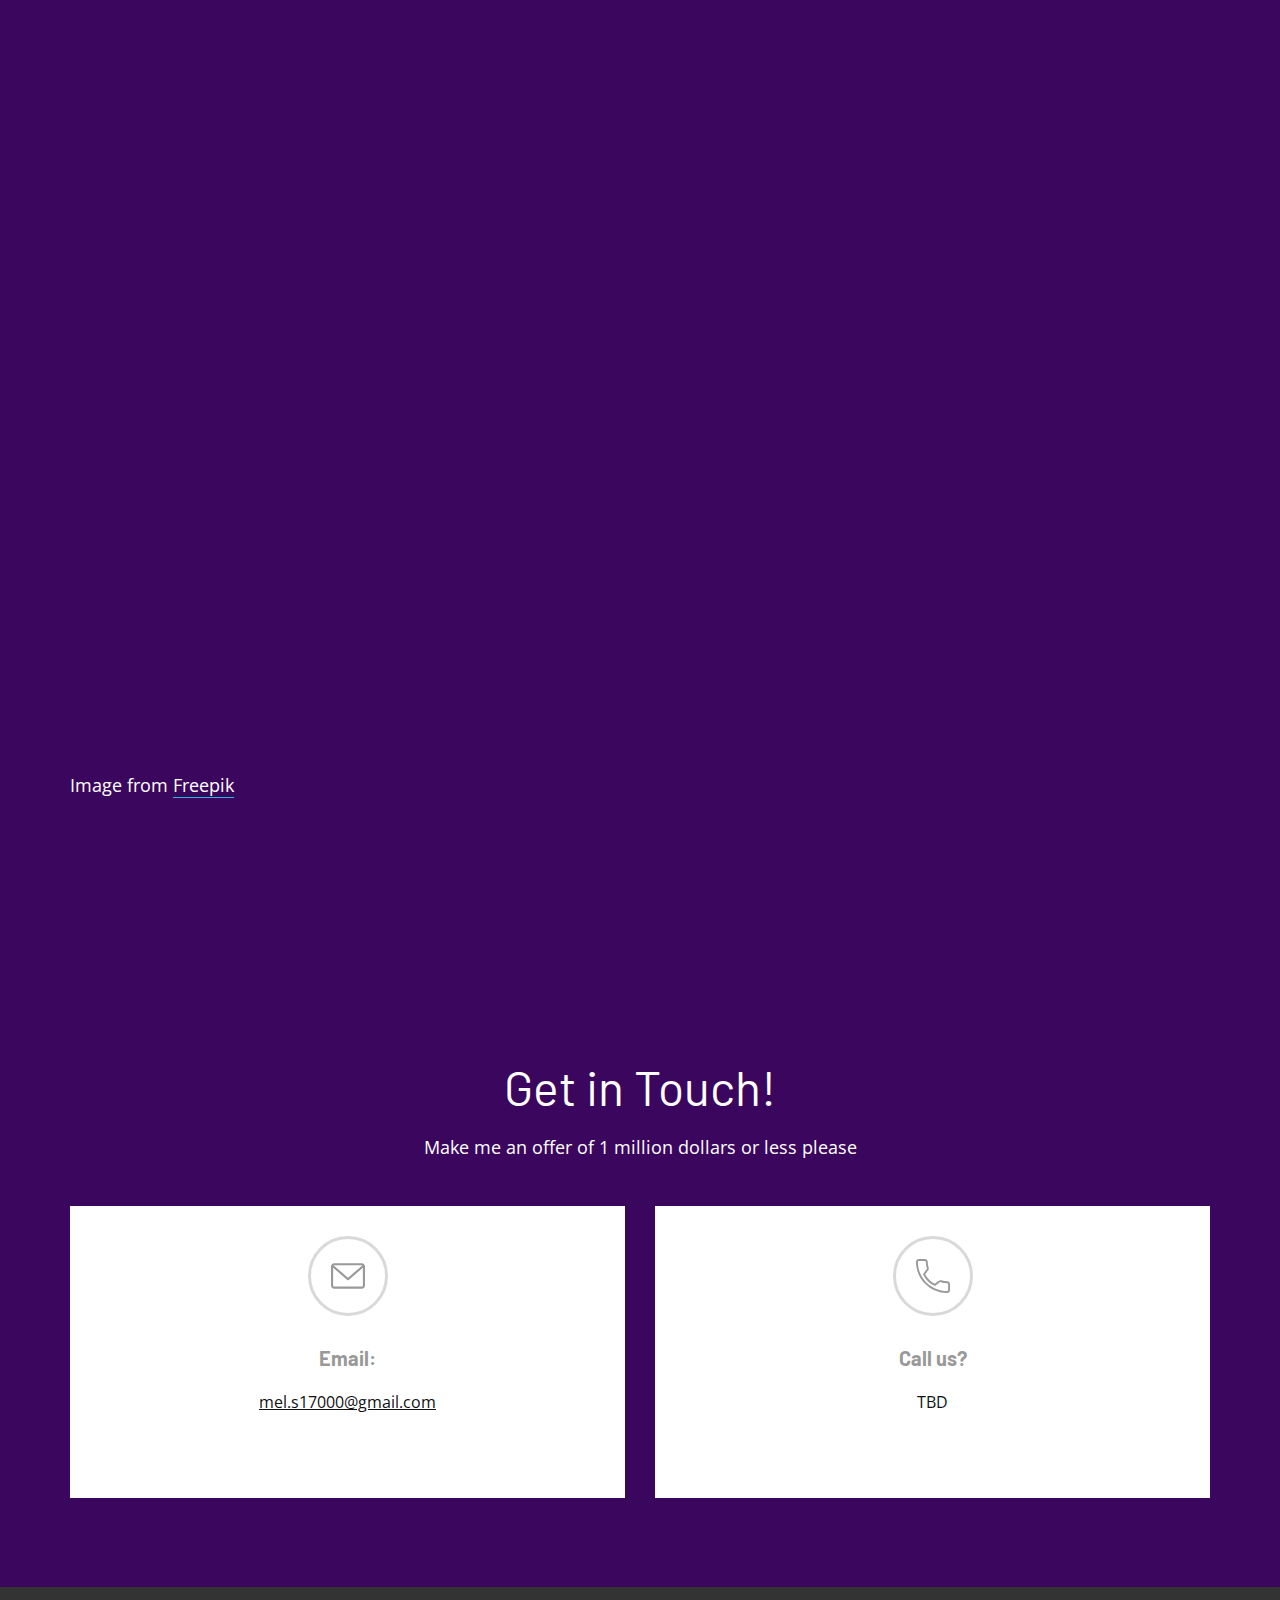
<file: Home.html>
<!DOCTYPE html>
<html style="font-size: 16px;">
  <head>
    
    <link rel="icon" type="image/svg+xml" href="src/favicon.svg" />
    
    <meta name="viewport" content="width=device-width, initial-scale=1.0">
    <meta charset="utf-8">
    <meta name="keywords" content="Web Software Developers, Key Features, Data Visualization, IT solutions, IT solutions, Web Analytics, We are directly involved in t​he process, Get in Touch!, Hire, Me, Hire Me">
    <meta name="description" content="You wont regret it.">
    <meta name="page_type" content="np-template-header-footer-from-plugin">
    <title>Hire Me</title>
    <link rel="stylesheet" href="nice.css" media="screen">
<link rel="stylesheet" href="Home.css" media="screen">
    <script class="u-script" type="text/javascript" src="jquery-1.9.1.min.js" defer=""></script>
    <script class="u-script" type="text/javascript" src="nice.js" defer=""></script>
    <meta name="generator">
    <link id="u-theme-google-font" rel="stylesheet" href="https://fonts.googleapis.com/css?family=Open+Sans:300,300i,400,400i,500,500i,600,600i,700,700i,800,800i|Barlow:100,100i,200,200i,300,300i,400,400i,500,500i,600,600i,700,700i,800,800i,900,900i">
    <link id="u-page-google-font" rel="stylesheet" href="https://fonts.googleapis.com/css?family=Raleway:100,100i,200,200i,300,300i,400,400i,500,500i,600,600i,700,700i,800,800i,900,900i|Roboto:100,100i,300,300i,400,400i,500,500i,700,700i,900,900i|Barlow:100,100i,200,200i,300,300i,400,400i,500,500i,600,600i,700,700i,800,800i,900,900i">
    
    
    
    
    
    
    
    <script type="application/ld+json">{
		"@context": "http://schema.org",
		"@type": "Organization",
		"name": "WebSite1432817",
		"url": "/"
}</script>
    <meta name="theme-color" content="#29b7dd">
    <meta property="og:title" content="Hire Me">
    <meta property="og:description" content="Your Dream Employee For the Dream Career.">
    <meta property="og:type" content="website">
    <link rel="canonical" href="/">
  </head>
   <div id="root"></div>
    <script type="module" src="/src/main.jsx"></script>
  <body class="u-body u-xl-mode"><header class="u-clearfix u-header u-palette-2-base u-header" id="sec-2485"><div class="u-clearfix u-sheet u-sheet-1">
        <div class="u-rotation-parent u-rotation-parent-1">
          <div class="u-rotate-90 u-shape u-shape-svg u-text-palette-1-base u-shape-1" data-href="Home.html#carousel_3e8e" data-page-id="1432827">
            <svg class="u-svg-link" preserveAspectRatio="none" viewBox="0 0 160 100" style=""><use xlink:href="#svg-8968"></use></svg>
            <svg class="u-svg-content" viewBox="0 0 160 100" x="0px" y="0px" id="svg-8968" style="enable-background:new 0 0 160 100;"><g><path d="M109.2,99.9L160,50L109.2,0H75.6l38.7,38H0v24.2h114L75.6,100L109.2,99.9z"></path>
</g></svg>
          </div>
        </div>
        <nav class="u-menu u-menu-dropdown u-offcanvas u-menu-1" data-responsive-from="XL">
          <div class="menu-collapse" style="font-size: 1rem; letter-spacing: 0px; font-weight: 700; text-transform: uppercase;">
            <a class="u-button-style u-custom-active-border-color u-custom-border u-custom-border-color u-custom-borders u-custom-hover-border-color u-custom-left-right-menu-spacing u-custom-padding-bottom u-custom-text-color u-custom-text-hover-color u-custom-top-bottom-menu-spacing u-nav-link u-text-active-palette-1-base u-text-hover-palette-2-base u-text-white" href="#">
              <svg class="u-svg-link" viewBox="0 0 24 24"><use xlink:href="#menu-hamburger"></use></svg>
              <svg class="u-svg-content" version="1.1" id="menu-hamburger" viewBox="0 0 16 16" x="0px" y="0px" xmlns:xlink="http://www.w3.org/1999/xlink" xmlns="http://www.w3.org/2000/svg"><g><rect y="1" width="16" height="2"></rect><rect y="7" width="16" height="2"></rect><rect y="13" width="16" height="2"></rect>
</g></svg>
            </a>
          </div>
          <div class="u-custom-menu u-nav-container" wfd-invisible="true">
            <ul class="u-nav u-spacing-30 u-unstyled u-nav-1"><li class="u-nav-item"><a class="u-border-2 u-border-active-palette-1-base u-border-hover-palette-1-base u-border-no-left u-border-no-right u-border-no-top u-button-style u-nav-link u-text-active-palette-1-base u-text-grey-90 u-text-hover-grey-90" href="Home.html" style="padding: 10px 0px;">Home</a>
</li></ul>
          </div>
          <div class="u-custom-menu u-nav-container-collapse">
            <div class="u-black u-container-style u-inner-container-layout u-opacity u-opacity-95 u-sidenav">
              <div class="u-inner-container-layout u-sidenav-overflow">
                <div class="u-menu-close"></div>
                <ul class="u-align-center u-nav u-popupmenu-items u-unstyled u-nav-2"><li class="u-nav-item"><a class="u-button-style u-nav-link" href="Home.html" style="padding: 10px 0px;">Home</a>
</li></ul>
              </div>
            </div>
            <div class="u-black u-menu-overlay u-opacity u-opacity-70" wfd-invisible="true"></div>
          </div>
        </nav>
      </div></header>
    <section class="u-align-left u-clearfix u-image u-section-1" id="carousel_3e8e" data-image-width="1980" data-image-height="1350">
      <div class="u-clearfix u-sheet u-valign-middle u-sheet-1">
        <div class="u-clearfix u-expanded-width u-layout-wrap u-layout-wrap-1">
          <div class="u-gutter-0 u-layout">
            <div class="u-layout-row">
              <div class="u-align-left u-container-style u-layout-cell u-left-cell u-shape-rectangle u-size-27 u-layout-cell-1" data-animation-name="customAnimationIn" data-animation-duration="1000">
                <div class="u-container-layout u-valign-middle u-container-layout-1">
                  <h1 class="u-custom-font u-text u-text-body-alt-color u-text-1">Web Software Developers</h1>
                  <p class="u-text u-text-body-alt-color u-text-2">Hi I'm Mel, the owner of this website, nice to meet you. This website exist for the sole purpose of showcasing what I've learned when it comes to website development. In any case, feel free to contact me about anything software or hardware related, including IT, game development and more. <br>
                  </p>
                  <p class="u-text u-text-body-alt-color u-text-3">Image from&nbsp;<b>
                      <a href="https://www.freepik.com/vectors/computer" class="u-border-1 u-border-white u-btn u-button-link u-button-style u-none u-text-body-alt-color u-btn-1" target="_blank">Freepik</a></b>
                  </p>
                  <a href="https://stackblitz.com/edit/magnumopus" class="u-active-palette-4-base u-btn u-btn-round u-button-style u-custom-font u-font-raleway u-hover-palette-4-base u-palette-1-base u-radius-50 u-text-body-alt-color u-btn-2" target="_blank">read more</a>
                </div>
              </div>
              <div class="u-align-left u-container-style u-image u-layout-cell u-right-cell u-size-33 u-image-1" data-image-width="1372" data-image-height="1235" data-animation-name="customAnimationIn" data-animation-duration="1000">
                <div class="u-container-layout u-valign-bottom u-container-layout-2"></div>
              </div>
            </div>
          </div>
        </div>
      </div>
    </section>
    <section class="u-align-center u-clearfix u-white u-section-2" id="carousel_7a94">
      <div class="u-clearfix u-sheet u-sheet-1">
        <h1 class="u-align-center u-text u-text-1">Summary</h1>
        <p class="u-text u-text-2">I have what you're looking for.<br>
        </p>
        <img alt="" class="u-image u-image-default u-image-1" src="images/istockphoto-1177116437-612x612.jpg" data-image-width="612" data-image-height="367" data-animation-name="customAnimationIn" data-animation-duration="1000" data-animation-direction="">
        <div class="u-list u-list-1">
          <div class="u-repeater u-repeater-1">
            <div class="u-align-center u-container-style u-custom-item u-list-item u-palette-1-base u-repeater-item u-list-item-1" data-animation-name="flipIn" data-animation-duration="1000" data-animation-direction="X">
              <div class="u-container-layout u-similar-container u-container-layout-1"><span class="u-icon u-icon-1"><svg class="u-svg-link" preserveAspectRatio="xMidYMin slice" viewBox="0 0 512 512" style=""><use xlink:href="#svg-403c"></use></svg><svg class="u-svg-content" viewBox="0 0 512 512" id="svg-403c"><g><path d="m497 26h-482c-8.284 0-15 6.716-15 15v340c0 8.284 6.716 15 15 15h181v60h-15c-8.284 0-15 6.716-15 15s6.716 15 15 15h150c8.284 0 15-6.716 15-15s-6.716-15-15-15h-15v-60h181c8.284 0 15-6.716 15-15v-340c0-8.284-6.716-15-15-15zm-15 30v240h-452v-240zm-196 400h-60v-60h60zm-256-90v-40h452v40z"></path><path d="m223.381 258.012c1.818.724 3.694 1.066 5.539 1.066 5.964 0 11.604-3.581 13.942-9.46l54.15-136.147c3.062-7.697-.697-16.42-8.395-19.481-7.698-3.063-16.42.697-19.481 8.395l-54.15 136.148c-3.061 7.696.698 16.417 8.395 19.479z"></path><path d="m335.557 250.526c2.367 1.372 4.953 2.023 7.504 2.023 5.177 0 10.213-2.683 12.994-7.484l36.363-62.777c2.741-4.732 2.69-10.58-.133-15.263l-36.363-60.315c-4.277-7.095-13.495-9.378-20.591-5.102-7.095 4.277-9.379 13.496-5.102 20.591l31.786 52.724-31.919 55.106c-4.153 7.167-1.708 16.345 5.461 20.497z"></path><path d="m155.945 245.065c2.782 4.802 7.817 7.484 12.994 7.484 2.551 0 5.138-.651 7.504-2.023 7.168-4.152 9.613-13.33 5.461-20.498l-31.919-55.106 31.786-52.724c4.277-7.095 1.993-16.313-5.102-20.591-7.096-4.278-16.314-1.993-20.591 5.102l-36.363 60.315c-2.823 4.683-2.874 10.531-.133 15.263z"></path>
</g></svg>
            
            
          </span>
                <h4 class="u-align-center u-text u-text-3">Development</h4>
              </div>
            </div>
            <div class="u-align-center u-container-style u-custom-item u-list-item u-palette-3-light-1 u-repeater-item u-list-item-2" data-animation-name="flipIn" data-animation-duration="1000" data-animation-direction="X">
              <div class="u-container-layout u-similar-container u-container-layout-2"><span class="u-icon u-icon-2"><svg class="u-svg-link" preserveAspectRatio="xMidYMin slice" viewBox="0 0 128 128" style=""><use xlink:href="#svg-8e9d"></use></svg><svg class="u-svg-content" viewBox="0 0 128 128" id="svg-8e9d"><path d="m78.9 15.9c2.1 0 3.7 1.7 3.7 3.7v3.7h-37.2v-3.7c0-2 1.7-3.7 3.7-3.7h29.8m39.7 14.8-11.6 34.5c-0.5 1.5-1.9 2.5-3.5 2.5h-20.9v-3.7c0-2-1.7-3.7-3.7-3.7h-29.8c-2.1 0-3.7 1.7-3.7 3.7v3.7h-20.9c-1.6 0-3-1-3.5-2.5l-11.6-34.5h109.2m1.5 19.1v58.6c0 2-1.7 3.7-3.7 3.7h-104.7c-2.1 0-3.7-1.7-3.7-3.7v-58.6l5.9 17.7c1.5 4.5 5.8 7.6 10.6 7.6h20.9v3.7c0 2 1.7 3.7 3.7 3.7h29.8c2.1 0 3.7-1.7 3.7-3.7v-3.7h20.9c4.8 0 9.1-3 10.6-7.6l6-17.7m-44.9 17.9v7.4h-22.4v-7.4h22.4m15.3-44.9v-3.2c0-6.4-5.2-11.6-11.6-11.6h-29.8c-6.4 0-11.7 5.2-11.7 11.6v3.2h-29.5c-4.4 0-7.9 3.5-7.9 7.9v77.7c0 6.4 5.2 11.6 11.7 11.6h104.7c6.4 0 11.7-5.2 11.7-11.6v-77.7c0-4.4-3.6-7.9-7.9-7.9h-29.7z"></path></svg>
            
            
          </span>
                <h4 class="u-align-center u-text u-text-4">Top Skills</h4>
              </div>
            </div>
            <div class="u-align-center u-container-style u-custom-item u-list-item u-palette-3-base u-repeater-item u-shape-rectangle" data-animation-name="flipIn" data-animation-duration="1000" data-animation-direction="X">
              <div class="u-container-layout u-similar-container u-container-layout-3"><span class="u-icon u-icon-3"><svg class="u-svg-link" preserveAspectRatio="xMidYMin slice" viewBox="0 0 128 128" style=""><use xlink:href="#svg-7890"></use></svg><svg class="u-svg-content" viewBox="0 0 128 128" id="svg-7890"><path d="m117.4 76c1.5 0 2.7 1.2 2.7 2.7v38.7c0 1.5-1.2 2.7-2.7 2.7h-38.7c-1.5 0-2.7-1.2-2.7-2.7v-38.7c0-1.5 1.2-2.7 2.7-2.7h38.7m0-7.9h-38.7c-5.8 0-10.6 4.8-10.6 10.6v38.7c0 5.8 4.8 10.6 10.6 10.6h38.7c5.8 0 10.6-4.8 10.6-10.6v-38.7c0-5.8-4.8-10.6-10.6-10.6z"></path><path d="m49.3 7.9c1.5 0 2.7 1.2 2.7 2.7v38.7c0 1.5-1.2 2.7-2.7 2.7h-38.7c-1.5 0-2.7-1.2-2.7-2.7v-38.7c0-1.5 1.2-2.7 2.7-2.7h38.7m0-7.9h-38.7c-5.8 0-10.6 4.8-10.6 10.6v38.7c0 5.8 4.8 10.6 10.6 10.6h38.7c5.8 0 10.6-4.8 10.6-10.6v-38.7c0-5.8-4.8-10.6-10.6-10.6z"></path><path d="m90 7.9c0.7 0 1.4 0.3 1.9 0.8l27.4 27.4c1 1 1 2.7 0 3.8l-27.4 27.3c-0.5 0.5-1.2 0.8-1.9 0.8s-1.4-0.3-1.9-0.8l-27.3-27.3c-1-1-1-2.7 0-3.8l27.3-27.4c0.6-0.5 1.3-0.8 1.9-0.8m0-7.9c-2.8 0-5.5 1.1-7.5 3.1l-27.3 27.4c-2 2-3.1 4.7-3.1 7.5s1.1 5.5 3.1 7.5l27.4 27.4c2 2 4.7 3.1 7.5 3.1s5.5-1.1 7.5-3.1l27.4-27.4c2-2 3.1-4.7 3.1-7.5s-1.1-5.5-3.1-7.5l-27.5-27.4c-2-2-4.6-3.1-7.5-3.1z"></path><path d="m49.3 76c1.5 0 2.7 1.2 2.7 2.7v38.7c0 1.5-1.2 2.7-2.7 2.7h-38.7c-1.5 0-2.7-1.2-2.7-2.7v-38.7c0-1.5 1.2-2.7 2.7-2.7h38.7m0-7.9h-38.7c-5.8 0-10.6 4.8-10.6 10.6v38.7c0 5.8 4.8 10.6 10.6 10.6h38.7c5.8 0 10.6-4.8 10.6-10.6v-38.7c0-5.8-4.8-10.6-10.6-10.6z"></path></svg>
            
            
          </span>
                <h4 class="u-align-center u-text u-text-5">Design</h4>
              </div>
            </div>
            <div class="u-align-center u-container-style u-list-item u-palette-2-light-1 u-repeater-item u-shape-rectangle u-list-item-4" data-animation-name="flipIn" data-animation-duration="1000" data-animation-direction="X">
              <div class="u-container-layout u-similar-container u-container-layout-4"><span class="u-icon u-icon-4"><svg class="u-svg-link" preserveAspectRatio="xMidYMin slice" viewBox="0 0 128 128" style=""><use xlink:href="#svg-f844"></use></svg><svg class="u-svg-content" viewBox="0 0 128 128" id="svg-f844"><path d="m26.4 108.7c-1.2 0-2.2-1-2.2-2.2s1-2.2 4.7-2.2h48.7v-7.4h-31.2v-9.9h31.2v-8.4h-58.7c-7.7 0-10.6-3-10.6-6.6v-57.1c0-3.7 3-6.6 6.6-6.6h81.2c3.7 0 6.6 3 6.6 6.6v27h8.3v-27c0-8.2-6.7-14.9-14.9-14.9h-81.2c-8.2 0-14.9 6.7-14.9 14.9v57.1c0 8.2 6.7 14.9 14.9 14.9h23.2v10.1h-13.8c-4.3 0-8.5 3.7-8.5 9.5v0.2c0 4.6 3.7 9.3 8.3 9.3h53.5v-7.3h-51.2z"></path><path d="m118 41.9h-30c-5.8 0-10.5 4.7-10.5 10.6 0 0 0.1 66.3 0.1 66.4 0 4.3 5.1 9 10.4 9h30c5.6 0 10.2-4.4 10.5-10.1v-65.3c0-5.9-4.7-10.6-10.5-10.6zm2.4 75.5c-0.1 1.3-1.1 2.3-2.4 2.3h-30c-1 0-1.9-0.7-2.2-1.6l-0.2-65.6c0-1.3 1.1-2.4 2.4-2.4h30c1.3 0 2.4 1.1 2.4 2.4v64.9z"></path></svg>
            
            
          </span>
                <h4 class="u-align-center u-text u-text-6">Responsive</h4>
              </div>
            </div>
          </div>
        </div>
      </div>
    </section>
    <section class="u-align-center-lg u-align-center-md u-align-center-sm u-align-center-xs u-clearfix u-palette-2-base u-section-3" id="carousel_3f86">
      <div class="u-clearfix u-sheet u-valign-middle-lg u-valign-middle-md u-valign-middle-sm u-valign-middle-xs u-sheet-1">
        <div class="u-clearfix u-expanded-width-md u-expanded-width-sm u-expanded-width-xs u-layout-wrap u-layout-wrap-1">
          <div class="u-layout">
            <div class="u-layout-row">
              <div class="u-container-style u-layout-cell u-size-60 u-layout-cell-1">
                <div class="u-container-layout u-container-layout-1">
                  <h2 class="u-text u-text-1" data-animation-name="customAnimationIn" data-animation-duration="1000" data-animation-direction="">Data Visualization</h2>
                  <img src="images/ssssss.jpg" alt="" class="u-expanded-width u-image u-image-default u-image-1" data-image-width="1080" data-image-height="735" data-animation-name="customAnimationIn" data-animation-duration="1000" data-animation-delay="250">
                  <p class="u-text u-text-body-alt-color u-text-2">Image from&nbsp;<b>
                      <a href="https://www.freepik.com/vectors/computer" class="u-border-1 u-border-white u-btn u-button-link u-button-style u-none u-text-body-alt-color u-btn-1" target="_blank">Freepik</a></b>
                  </p>
                </div>
              </div>
            </div>
          </div>
        </div>
        <div class="u-list u-list-1">
          <div class="u-repeater u-repeater-1">
            <div class="u-container-style u-list-item u-repeater-item">
              <div class="u-container-layout u-similar-container u-container-layout-2">
                <h3 class="u-text u-text-3" data-animation-name="customAnimationIn" data-animation-duration="1000" data-animation-delay="500">01. goals</h3>
                <p class="u-text u-text-4" data-animation-name="customAnimationIn" data-animation-duration="1000" data-animation-delay="750">To become the ultimate software and hardware engineer and work for you.<br>
                </p>
              </div>
            </div>
            <div class="u-container-style u-list-item u-repeater-item">
              <div class="u-container-layout u-similar-container u-container-layout-3">
                <h3 class="u-text u-text-5" data-animation-name="customAnimationIn" data-animation-duration="1000" data-animation-delay="500">02. strategy</h3>
                <p class="u-text u-text-6" data-animation-name="customAnimationIn" data-animation-duration="1000" data-animation-delay="750">Showcasing this website as a show of my skills.<br>
                </p>
              </div>
            </div>
          </div>
        </div>
      </div>
    </section>
    <section class="u-align-center-xs u-clearfix u-section-4" src="" id="carousel_46bf">
      <div class="u-clearfix u-sheet u-valign-middle-xl u-sheet-1">
        <img class="u-expanded-width-md u-image u-image-contain u-image-1" src="images/Untitled-1-min.jpg" data-animation-name="customAnimationIn" data-animation-duration="1000">
        <div class="u-align-center-md u-align-center-sm u-align-center-xs u-border-no-bottom u-border-no-left u-border-no-right u-border-no-top u-container-style u-expanded-width-md u-expanded-width-sm u-expanded-width-xs u-group u-shape-rectangle u-group-1" data-animation-name="customAnimationIn" data-animation-duration="1000">
          <div class="u-container-layout u-valign-middle u-container-layout-1">
            <h1 class="u-text u-text-palette-1-base u-text-1">IT solutions</h1>
            <p class="u-large-text u-text u-text-variant u-text-2" data-animation-name="" data-animation-duration="0" data-animation-direction="">I already have experience with Windows, MacOS, Linux and FreeBSD and experience building computers. I've been doing Information Technology work since I was 12.<br>
            </p>
            <p class="u-text u-text-3">Image from <a href="https://www.freepik.com/vectors/cartoon" class="u-active-none u-border-1 u-border-palette-1-base u-btn u-button-link u-button-style u-hover-none u-none u-text-palette-1-base u-btn-1" target="_blank">Freepik</a>
            </p>
            <a href="https://imagine.great-site.net/" class="u-active-palette-4-base u-border-0 u-btn u-btn-round u-button-style u-custom-font u-font-raleway u-hover-palette-4-base u-palette-1-base u-radius-50 u-text-body-alt-color u-btn-2">learn more (WIP)</a>
          </div>
        </div>
      </div>
    </section>
    <section class="u-align-right u-clearfix u-palette-2-base u-section-5" id="carousel_d534">
      <div class="u-clearfix u-sheet u-valign-middle-sm u-valign-middle-xs u-sheet-1">
        <div class="u-container-style u-group u-image u-image-tiles u-image-1" data-image-width="500" data-image-height="375" data-animation-name="customAnimationIn" data-animation-duration="1000">
          <div class="u-container-layout u-container-layout-1"></div>
        </div>
        <img src="images/fff.jpg" alt="" class="u-image u-image-default u-image-2" data-image-width="1202" data-image-height="800" data-animation-name="customAnimationIn" data-animation-duration="1000">
        <p class="u-align-left u-text u-text-1">Image from <a href="https://www.freepik.com/free-photos/background" class="u-border-1 u-border-palette-1-base u-btn u-button-link u-button-style u-none u-text-body-alt-color u-btn-1">Freepik</a>
        </p>
        <div class="u-list u-list-1">
          <div class="u-repeater u-repeater-1">
            <div class="u-container-style u-list-item u-repeater-item u-video-cover u-white u-list-item-1" data-animation-name="customAnimationIn" data-animation-duration="1000">
              <div class="u-container-layout u-similar-container u-valign-top u-container-layout-2"><span class="u-icon u-icon-circle u-palette-1-base u-spacing-15 u-icon-1"><svg class="u-svg-link" preserveAspectRatio="xMidYMin slice" viewBox="0 0 512 512" style=""><use xlink:href="#svg-dcec"></use></svg><svg class="u-svg-content" viewBox="0 0 512 512" id="svg-dcec"><g><path d="m506.061 294.479-13.406-6.712c-37.055-18.553-82.084-3.54-100.615 33.574l-22.788 45.528c-13.319-20.937-36.712-34.869-63.313-34.869h-69.019c-22.263-20.08-50.779-31.066-80.981-31.066s-58.713 10.987-80.975 31.066h-69.025v180h90v-26.555h314.638zm-440.122 187.521h-30v-120h30zm30-26.555v-101.925c16.611-14.595 37.686-22.586 60-22.586 43.655 0 66.559 29.51 68.787 31.066h81.213c19.555 0 36.228 12.541 42.42 30h-162.42v30h189.267l43.668-87.245c8.862-17.751 27.659-26.867 45.804-24.593l-72.642 145.283z"></path><path d="m215.939 225v30c0 24.813 20.187 45 45 45s45-20.187 45-45v-30c0-7.02 9.611-18.622 18.906-29.842 17.343-20.934 41.094-49.605 41.094-90.158 0-57.897-47.103-105-105-105s-105 47.103-105 105c0 40.553 23.751 69.224 41.094 90.158 9.295 11.22 18.906 22.822 18.906 29.842zm45 45c-8.271 0-15-6.729-15-15v-15h30v15c0 8.271-6.728 15-15 15zm0-240c41.355 0 75 33.645 75 75 0 29.741-18.167 51.671-34.196 71.02-9.4 11.347-18.425 22.249-22.892 33.98h-35.823c-4.468-11.732-13.493-22.634-22.892-33.98-16.029-19.349-34.196-41.278-34.196-71.02-.001-41.355 33.644-75 74.999-75z"></path><path d="m245.939 180h30v-38.787l25.607-25.606-21.213-21.214-19.394 19.394-19.393-19.394-21.213 21.214 25.606 25.606z"></path><path d="m65.939 96h60v30h-60z"></path><path d="m395.939 96h60v30h-60z"></path><path d="m88.045 178.5h60v30h-60z" transform="matrix(.866 -.5 .5 .866 -80.935 84.947)"></path><path d="m373.695 13.225h60.277v30h-60.277z" transform="matrix(.862 -.507 .507 .862 41.406 208.569)"></path><path d="m103.045-1.914h30v60.277h-30z" transform="matrix(.507 -.862 .862 .507 33.886 115.681)"></path><path d="m388.833 163.5h30v60h-30z" transform="matrix(.5 -.866 .866 .5 34.341 446.481)"></path>
</g></svg></span>
                <h4 class="u-align-center u-text u-text-2">Development</h4>
              </div>
            </div>
            <div class="u-align-center u-container-style u-list-item u-repeater-item u-video-cover u-white u-list-item-2" data-animation-name="customAnimationIn" data-animation-duration="1000">
              <div class="u-container-layout u-similar-container u-valign-top u-container-layout-3"><span class="u-icon u-icon-circle u-palette-1-base u-spacing-15 u-icon-2"><svg class="u-svg-link" preserveAspectRatio="xMidYMin slice" viewBox="0 0 24 24" style=""><use xlink:href="#svg-0414"></use></svg><svg class="u-svg-content" viewBox="0 0 24 24" id="svg-0414"><path d="m19.75 4.687c-.191 0-.382-.072-.528-.218-1.93-1.914-4.495-2.969-7.222-2.969s-5.292 1.055-7.222 2.969c-.294.292-.768.29-1.061-.004-.292-.294-.29-.77.004-1.061 2.214-2.195 5.154-3.404 8.279-3.404s6.065 1.209 8.278 3.404c.294.291.296.767.004 1.061-.146.147-.339.222-.532.222z"></path><path d="m17.052 7.362c-.191 0-.382-.072-.528-.218-1.211-1.201-2.817-1.862-4.524-1.862s-3.313.661-4.524 1.863c-.294.292-.769.29-1.061-.004-.291-.294-.29-.769.004-1.061 1.494-1.481 3.476-2.298 5.581-2.298s4.087.816 5.581 2.298c.294.292.296.767.004 1.061-.147.147-.34.221-.533.221z"></path><path d="m14.354 10.038c-.193 0-.386-.074-.533-.222-.963-.971-2.681-.971-3.644 0-.291.294-.765.296-1.06.004-.294-.291-.296-.766-.004-1.06.765-.772 1.791-1.197 2.887-1.197s2.122.425 2.887 1.196c.292.294.29.77-.004 1.061-.147.146-.338.218-.529.218z"></path><path d="m9.125 21h-1.875c-.414 0-.75-.336-.75-.75s.336-.75.75-.75h1.875c.482 0 .875-.393.875-.875s-.393-.875-.875-.875h-1.875c-.414 0-.75-.336-.75-.75v-3.25c0-.414.336-.75.75-.75h3.5c.414 0 .75.336.75.75s-.336.75-.75.75h-2.75v1.75h1.125c1.31 0 2.375 1.065 2.375 2.375s-1.065 2.375-2.375 2.375z"></path><path d="m16.75 21h-2.5c-.965 0-1.75-.785-1.75-1.75v-4.5c0-.965.785-1.75 1.75-1.75h2.5c.414 0 .75.336.75.75s-.336.75-.75.75h-2.5c-.138 0-.25.112-.25.25v4.5c0 .138.112.25.25.25h1.75v-1.5h-.75c-.414 0-.75-.336-.75-.75s.336-.75.75-.75h1.5c.414 0 .75.336.75.75v3c0 .414-.336.75-.75.75z"></path></svg></span>
                <h4 class="u-text u-text-3">Remote<br>
                </h4>
              </div>
            </div>
            <div class="u-align-center u-container-style u-list-item u-repeater-item u-video-cover u-white u-list-item-3" data-animation-name="customAnimationIn" data-animation-duration="1000">
              <div class="u-container-layout u-similar-container u-valign-top u-container-layout-4"><span class="u-icon u-icon-circle u-palette-1-base u-spacing-15 u-icon-3"><svg class="u-svg-link" preserveAspectRatio="xMidYMin slice" viewBox="0 0 512.012 512.012" style=""><use xlink:href="#svg-41b6"></use></svg><svg class="u-svg-content" viewBox="0 0 512.012 512.012" id="svg-41b6"><g><path d="m59.998 332.666v87.346h61v92h210v-62.218c0-56.303 12.309-115.303 37.563-179.782h32.224l25.611 25.611c-2.817 5.875-4.398 12.451-4.398 19.39 0 24.813 20.187 45 45 45s45-20.187 45-45-20.187-45-45-45c-6.938 0-13.514 1.581-19.389 4.398l-34.398-34.398h-32.572c3.497-9.779 6.115-19.796 7.843-30.01h36.096c6.192 17.469 22.865 30.01 42.42 30.01 24.813 0 45-20.187 45-45s-20.187-45-45-45c-19.555 0-36.228 12.541-42.42 30h-33.58c0-10.152-.845-20.177-2.485-30h24.698l34.398-34.397c5.875 2.817 12.45 4.398 19.389 4.398 24.813 0 45-20.187 45-45s-20.187-45-45-45-45 20.187-45 45c0 6.939 1.581 13.514 4.398 19.389l-25.611 25.61h-19.994c-24.022-68.126-88.986-119.066-167.616-120-88.723-1.043-163.221 61.684-179.498 143.168-5.685 28.455-4.837 56.601 2.51 83.77l-36.173 62.25zm407-32.654c8.271 0 15 6.729 15 15s-6.729 15-15 15-15-6.729-15-15 6.728-15 15-15zm0-120c8.271 0 15 6.729 15 15s-6.729 15-15 15-15-6.729-15-15 6.728-15 15-15zm0-120c8.271 0 15 6.729 15 15s-6.729 15-15 15-15-6.729-15-15 6.728-15 15-15zm-117.798 178.089c-.272.639-.533 1.273-.802 1.911h-92.44c6.565-8.725 11.274-18.921 13.531-30.01h88.481c-1.971 9.61-4.896 18.996-8.77 28.099zm-108.202-43.089c0 24.813-20.187 45-45 45s-45-20.187-45-45 20.187-45 45-45 45 20.187 45 45zm120-15h-91.509c-2.258-11.079-6.967-21.275-13.532-30h101.998c1.993 9.704 3.043 19.738 3.043 30zm-297.903-30.954c13.953-69.845 76.913-119.906 149.725-119.047 60.427.717 112.514 37.715 135.55 90.001h-152.372c-41.355 0-75 33.645-75 75s33.645 75 75 74.99h140.455c-23.819 63.823-35.455 122.919-35.455 179.792v32.218h-150v-92h-61v-72.655l-50.417-36.534 29.076-50.038c-.795-4.156-14.724-35.852-5.562-81.727z"></path><path d="m180.998 180.012h30v30h-30z"></path>
</g></svg></span>
                <h4 class="u-text u-text-4">AI Products</h4>
              </div>
            </div>
            <div class="u-align-center u-container-style u-list-item u-repeater-item u-video-cover u-white u-list-item-4" data-animation-name="customAnimationIn" data-animation-duration="1000">
              <div class="u-container-layout u-similar-container u-valign-top u-container-layout-5"><span class="u-icon u-icon-circle u-palette-1-base u-spacing-15 u-icon-4"><svg class="u-svg-link" preserveAspectRatio="xMidYMin slice" viewBox="0 0 512 512" style=""><use xlink:href="#svg-50a8"></use></svg><svg class="u-svg-content" viewBox="0 0 512 512" id="svg-50a8"><g><path d="m467.5 218.79c5.523 0 10-4.477 10-10s-4.477-10-10-10h-37.882v-27.225h37.882c5.523 0 10-4.477 10-10s-4.477-10-10-10h-37.882v-16.361c0-2.651-1.052-5.193-2.926-7.068l-28.917-28.941c-1.875-1.877-4.42-2.932-7.074-2.932h-16.365v-37.848c0-5.523-4.477-10-10-10s-10 4.477-10 10v37.848h-27.23v-37.848c0-5.523-4.477-10-10-10s-10 4.477-10 10v37.848h-27.202v-35.836c0-33.32-27.11-60.427-60.434-60.427-27.264 0-50.959 18.428-58.186 44.029-20.782 2.112-40.037 11.3-54.896 26.343-16.78 16.99-26.021 39.501-26.021 63.386 0 11.853 2.34 23.593 6.827 34.476-14.037 7.459-26.081 18.186-35.211 31.443-11.437 16.608-17.483 36.079-17.483 56.309 0 37.241 20.362 70.644 52.689 87.78-4.482 10.863-6.82 22.593-6.82 34.448 0 23.885 9.241 46.396 26.021 63.386 14.858 15.043 34.113 24.231 54.895 26.343 7.226 25.618 30.923 44.057 58.187 44.057 33.323 0 60.434-27.107 60.434-60.427v-35.864h27.202v37.876c0 5.523 4.477 10 10 10s10-4.477 10-10v-37.876h27.23v37.876c0 5.523 4.477 10 10 10s10-4.477 10-10v-37.876h16.365c2.652 0 5.195-1.053 7.071-2.929l28.917-28.913c1.875-1.875 2.929-4.419 2.929-7.071v-16.39h37.88c5.523 0 10-4.477 10-10s-4.477-10-10-10h-37.882v-27.196h37.882c5.523 0 10-4.477 10-10s-4.477-10-10-10h-37.882v-27.224h37.882c5.523 0 10-4.477 10-10s-4.477-10-10-10h-37.882v-27.196zm-248.028 273.21c-16.589 0-31.194-10.201-37.343-24.932 7.294-1.306 14.406-3.525 21.245-6.663 9.939-4.563 18.828-10.808 26.419-18.562 3.863-3.947 3.796-10.278-.15-14.142-3.947-3.863-10.277-3.796-14.142.15-5.875 6-12.762 10.837-20.469 14.375-8.144 3.736-16.776 5.807-25.659 6.167-38.072-.628-69.004-32.056-69.004-70.182 0-12.047 3.095-23.917 8.95-34.329 1.412-2.509 1.673-5.505.717-8.22-.955-2.716-3.035-4.888-5.706-5.961-30.27-12.157-49.83-41.093-49.83-73.715 0-32.631 19.557-61.555 49.824-73.686 5.946-3.215 7.613-7.941 5.001-14.175-5.859-10.442-8.956-22.326-8.956-34.366 0-38.126 30.932-69.554 69.004-70.182 8.827.359 17.466 2.432 25.657 6.166 7.721 3.544 14.603 8.385 20.456 14.389 1.96 2.01 4.56 3.02 7.162 3.02 2.516 0 5.035-.944 6.979-2.839 3.955-3.855 4.035-10.187.18-14.141-7.576-7.771-16.47-14.031-26.458-18.616-6.86-3.127-13.962-5.341-21.221-6.646 6.149-14.719 20.754-24.91 37.344-24.91 22.295 0 40.434 18.136 40.434 40.427v122.603h-31.132l-26.531-26.528c2.824-5.155 4.33-10.963 4.33-17.004 0-9.476-3.69-18.385-10.393-25.086-13.832-13.83-36.34-13.831-50.173 0-6.701 6.701-10.392 15.61-10.392 25.085s3.69 18.384 10.392 25.085c6.916 6.915 16.001 10.373 25.086 10.373 5.86 0 11.716-1.448 16.995-4.325l29.472 29.469c2.133 1.909 4.49 2.886 7.071 2.929h35.274v42.956h-62.667c-4.332-14.694-17.948-25.455-34.039-25.455-19.552 0-35.458 15.905-35.458 35.455 0 19.565 15.906 35.483 35.458 35.483 16.094 0 29.712-10.773 34.041-25.483h62.665v42.956h-35.274c-.268 0-.498.014-.71.034-2.318.164-4.591 1.124-6.364 2.897l-29.473 29.493c-13.46-7.335-30.702-5.324-42.078 6.05-6.708 6.708-10.398 15.624-10.392 25.107.006 9.469 3.701 18.364 10.392 25.036 6.918 6.917 16.004 10.374 25.09 10.374 9.082 0 18.164-3.456 25.073-10.364 6.701-6.682 10.396-15.576 10.402-25.045.004-6.05-1.503-11.866-4.332-17.028l26.535-26.553h31.129v122.631c.002 22.292-18.136 40.428-40.431 40.428zm-32.899-352.501c0 4.133-1.61 8.019-4.533 10.942-6.036 6.035-15.855 6.035-21.891 0-2.923-2.923-4.533-6.809-4.533-10.942s1.61-8.02 4.533-10.942c6.036-6.034 15.856-6.034 21.891 0 2.923 2.922 4.533 6.808 4.533 10.942zm-7.888 116.487c0 8.537-6.947 15.483-15.486 15.483-8.523 0-15.458-6.946-15.458-15.483 0-8.521 6.935-15.455 15.458-15.455 8.539 0 15.486 6.933 15.486 15.455zm7.888 116.523c-.003 4.121-1.609 7.991-4.533 10.906-6.036 6.034-15.856 6.035-21.901-.01-2.914-2.905-4.521-6.775-4.523-10.896-.003-4.135 1.607-8.024 4.533-10.95 6.035-6.033 15.855-6.034 21.889-.001.001.001.002.002.003.004 0 0 .001.001.001.001 2.925 2.926 4.534 6.813 4.531 10.946zm223.045.144-23.058 23.056h-106.655v-29.634h90.073c5.523 0 10-4.477 10-10v-55.218c0-5.523-4.477-10-10-10s-10 4.477-10 10v45.218h-80.073v-180.15h80.073v45.104c0 5.523 4.477 10 10 10s10-4.477 10-10v-55.104c0-5.523-4.477-10-10-10h-90.073v-29.662h106.652l23.061 23.081z"></path><path d="m369.979 245.958c-5.523 0-10 4.477-10 10v.028c0 5.523 4.477 9.986 10 9.986s10-4.491 10-10.014-4.478-10-10-10z"></path>
</g></svg></span>
                <h4 class="u-text u-text-5">Automation</h4>
              </div>
            </div>
          </div>
        </div>
      </div>
    </section>
    <section class="u-align-center u-clearfix u-palette-2-base u-section-6" id="carousel_7a8d">
      <div class="u-clearfix u-sheet u-valign-middle u-sheet-1">
        <h1 class="u-text u-text-1">Get in Touch!<br>
        </h1>
        <p class="u-text u-text-2">Make me an offer of 1 million dollars or less please <br>
        </p>
        <div class="u-clearfix u-gutter-30 u-layout-wrap u-layout-wrap-1">
          <div class="u-gutter-0 u-layout">
            <div class="u-layout-col">
              <div class="u-size-60">
                <div class="u-layout-row">
                  <div class="u-container-style u-layout-cell u-size-30 u-white u-layout-cell-1">
                    <div class="u-container-layout u-valign-top u-container-layout-1"><span class="u-border-3 u-border-grey-15 u-icon u-icon-circle u-spacing-20 u-text-grey-40 u-icon-1"><svg class="u-svg-link" preserveAspectRatio="xMidYMin slice" viewBox="0 0 479.058 479.058" style=""><use xlink:href="#svg-b864"></use></svg><svg class="u-svg-content" viewBox="0 0 479.058 479.058" id="svg-b864"><path d="m434.146 59.882h-389.234c-24.766 0-44.912 20.146-44.912 44.912v269.47c0 24.766 20.146 44.912 44.912 44.912h389.234c24.766 0 44.912-20.146 44.912-44.912v-269.47c0-24.766-20.146-44.912-44.912-44.912zm0 29.941c2.034 0 3.969.422 5.738 1.159l-200.355 173.649-200.356-173.649c1.769-.736 3.704-1.159 5.738-1.159zm0 299.411h-389.234c-8.26 0-14.971-6.71-14.971-14.971v-251.648l199.778 173.141c2.822 2.441 6.316 3.655 9.81 3.655s6.988-1.213 9.81-3.655l199.778-173.141v251.649c-.001 8.26-6.711 14.97-14.971 14.97z"></path></svg></span>
                      <h5 class="u-align-center u-text u-text-grey-40 u-text-3">Email:</h5>
                      <a href="mailto:mel.s17000@gmail.com" class="u-border-active-none u-border-hover-none u-btn u-btn-rectangle u-button-style u-none u-text-body-color u-text-hover-palette-2-base u-btn-1">mel.s17000@gmail.com<br>
                      </a>
                      <a href="mailto:jehtdec7@gmail.com" class="u-border-active-none u-border-hover-none u-btn u-btn-rectangle u-button-style u-none u-text-body-color u-text-hover-palette-2-base u-btn-2"><br>
                      </a>
                    </div>
                  </div>
                  <div class="u-align-center u-container-style u-layout-cell u-right-cell u-size-30 u-white u-layout-cell-2">
                    <div class="u-container-layout u-valign-top u-container-layout-2"><span class="u-border-3 u-border-grey-15 u-icon u-icon-circle u-spacing-20 u-text-grey-40 u-icon-2"><svg class="u-svg-link" preserveAspectRatio="xMidYMin slice" viewBox="0 0 384 384" style=""><use xlink:href="#svg-b614"></use></svg><svg class="u-svg-content" viewBox="0 0 384 384" x="0px" y="0px" id="svg-b614" style="enable-background:new 0 0 384 384;"><g><g><path d="M353.188,252.052c-23.51,0-46.594-3.677-68.469-10.906c-10.906-3.719-23.323-0.833-30.438,6.417l-43.177,32.594    c-50.073-26.729-80.917-57.563-107.281-107.26l31.635-42.052c8.219-8.208,11.167-20.198,7.635-31.448    c-7.26-21.99-10.948-45.063-10.948-68.583C132.146,13.823,118.323,0,101.333,0H30.812C13.823,0,0,13.823,0,30.812    C0,225.563,158.438,384,353.188,384c16.99,0,30.813-13.823,30.813-30.813v-70.323C384,265.875,370.177,252.052,353.188,252.052z     M362.667,353.188c0,5.229-4.25,9.479-9.479,9.479c-182.99,0-331.854-148.865-331.854-331.854c0-5.229,4.25-9.479,9.479-9.479    h70.521c5.229,0,9.479,4.25,9.479,9.479c0,25.802,4.052,51.125,11.979,75.115c1.104,3.542,0.208,7.208-3.375,10.938L82.75,165.427    c-2.458,3.26-2.844,7.625-1,11.26c29.927,58.823,66.292,95.188,125.531,125.542c3.604,1.885,8.021,1.49,11.292-0.979    l49.677-37.635c2.51-2.51,6.271-3.406,9.667-2.25c24.156,7.979,49.479,12.021,75.271,12.021c5.229,0,9.479,4.25,9.479,9.479    V353.188z"></path>
</g>
</g></svg></span>
                      <h5 class="u-text u-text-grey-40 u-text-4">Call us?</h5>
                      <p class="u-text u-text-5">TBD<br>
                      </p>
                    </div>
                  </div>
                </div>
              </div>
            </div>
          </div>
        </div>
      </div>
    </section>
    
    
    <footer class="u-align-center u-clearfix u-footer u-grey-80 u-footer" id="sec-2692"><div class="u-clearfix u-sheet u-sheet-1">
        <p class="u-small-text u-text u-text-variant u-text-1">;)<br>
        </p>
      </div></footer>
  </body>
</html>
</file>
